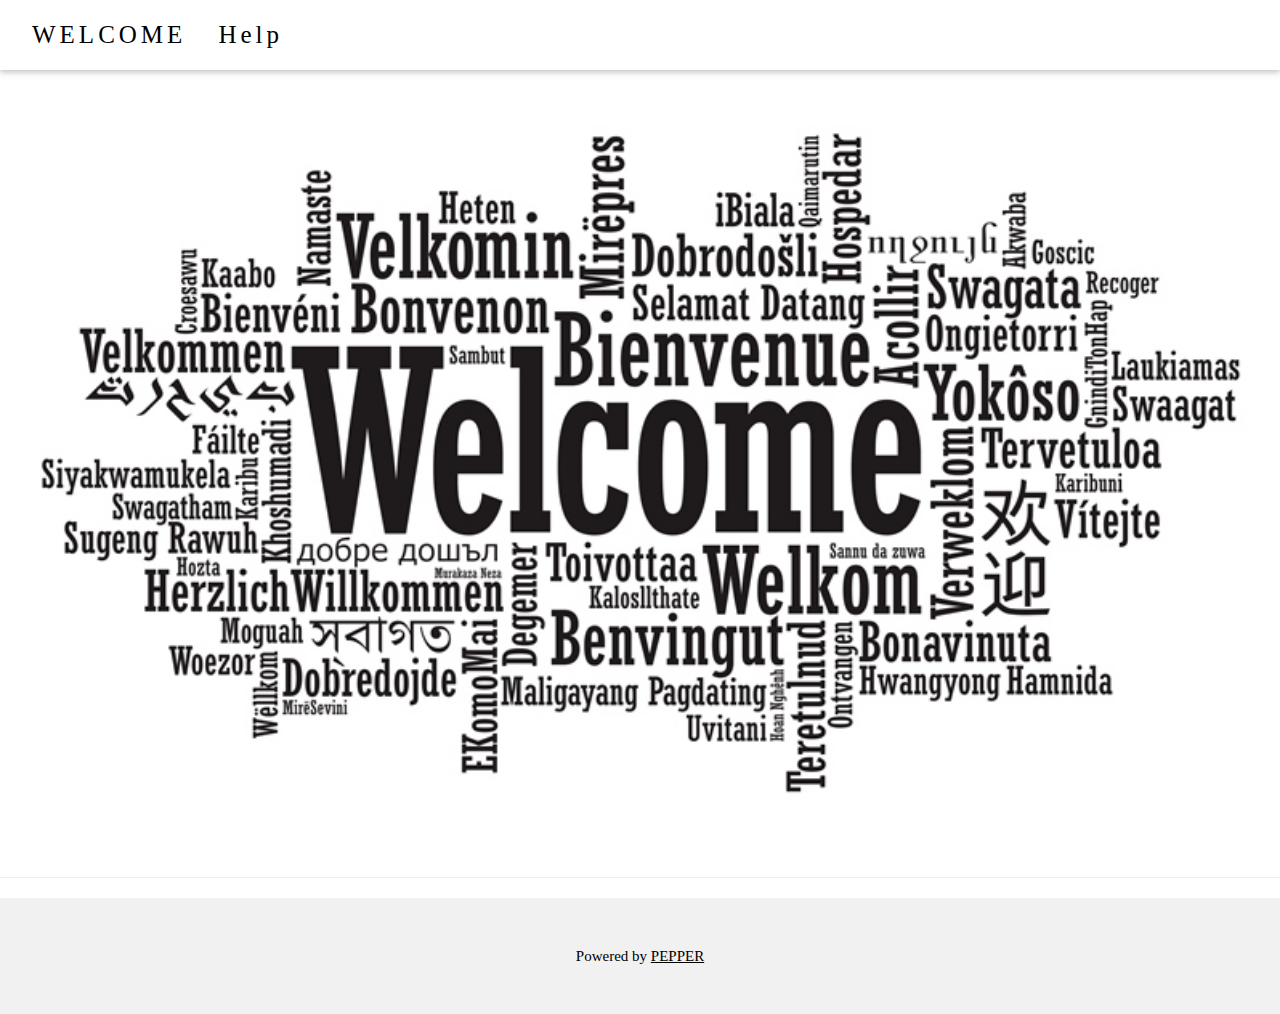
<file: html/index.html>
<!DOCTYPE html>
<html>
    <head>
        <meta name="viewport" content="width=device-width, initial-scale=1">
        <meta name="viewport" content="width=1280, user-scalable=no" />
        <link rel="stylesheet" href="css/w3.css">
        <link rel="stylesheet" type="text/css" href="css/formatting.css">

        <script src="js/jquery.js"></script>
        <script src="js/index.js"></script>
        <script type="application/javascript" src="js/fastclick.js"></script>
    </head>
    <body>
        <!-- Navbar -->
        <div class="w3-top">
            <div class="w3-bar w3-white w3-padding w3-card" style="letter-spacing:4px;">
                <a href="index.html" class="w3-bar-item w3-button">WELCOME</a>
                <a href="pages/help.html" class="w3-bar-item w3-button">Help</a>
            </div>
        </div>
        <hr />
        <!-- Header -->
        <header class="w3-display-container w3-content w3-wide" style="max-width:1600px;min-width:500px;padding-top: 20px;" id="home">
            <img id="pageImage" class="w3-image center" src="pics/welcome.jpg" alt="Welcome" width="100%">
        </header>
        <hr />
        <!-- Footer -->
        <footer class="w3-center w3-light-grey w3-padding-32">
            <p>Powered by <a href="https://www.softbankrobotics.com/emea/en" title="PEPPER" target="_blank" class="w3-hover-text-green">PEPPER</a></p>
        </footer>
    </body>
</html>
</file>
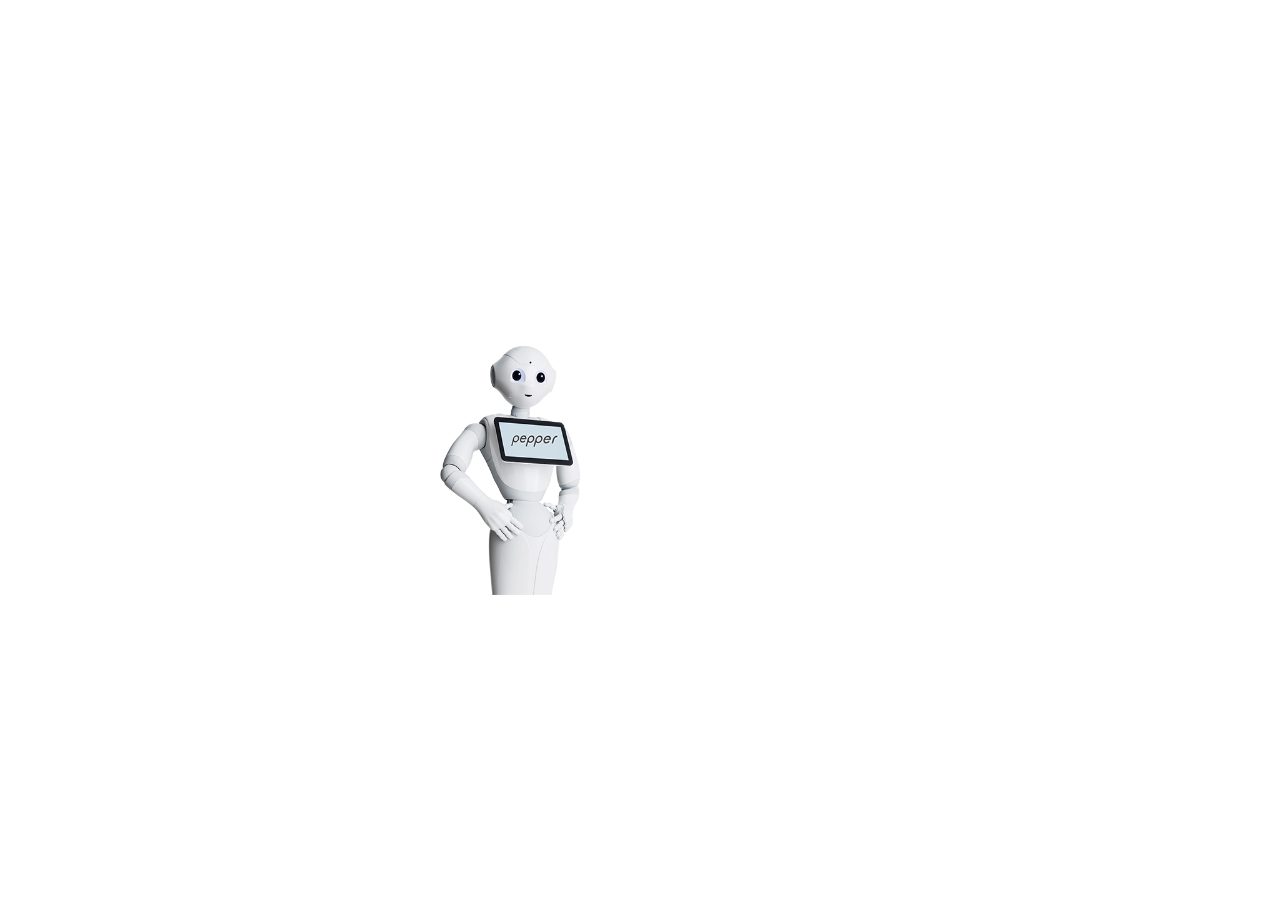
<file: html/pages/displayimage.html>
<!DOCTYPE html>
<html>
  <head>
    <meta name="viewport" content="width=device-width, initial-scale=1" />
    <link rel="stylesheet" href="../css/w3.css" />
    <link rel="stylesheet" href="../css/selfie_styles.css" />
    <script src="../js/jquery.js"></script>
    <script src="../js/displayinfo.js"></script>
    <script src="../js/displayimage.js"></script>
    <style>
      .box {
        width: 50%;
        height: 50%;
      }
    </style>
  </head>

  <body>
    <header
      class="w3-display-container w3-content w3-wide"
      style="max-width: 1600px; min-width: 500px; padding-top: 40px"
      id="displayimage"
    >
      <div class="box center w3-display-container">
        <img
          id="pageImage"
          src="../pics/pepper-standing.png"
          alt="Image"
          width="100%"
          height="100%"
        />
      </div>
    </header>
  </body>
  <script type="text/javascript">
    displayPageImage();
  </script>
</html>
</file>
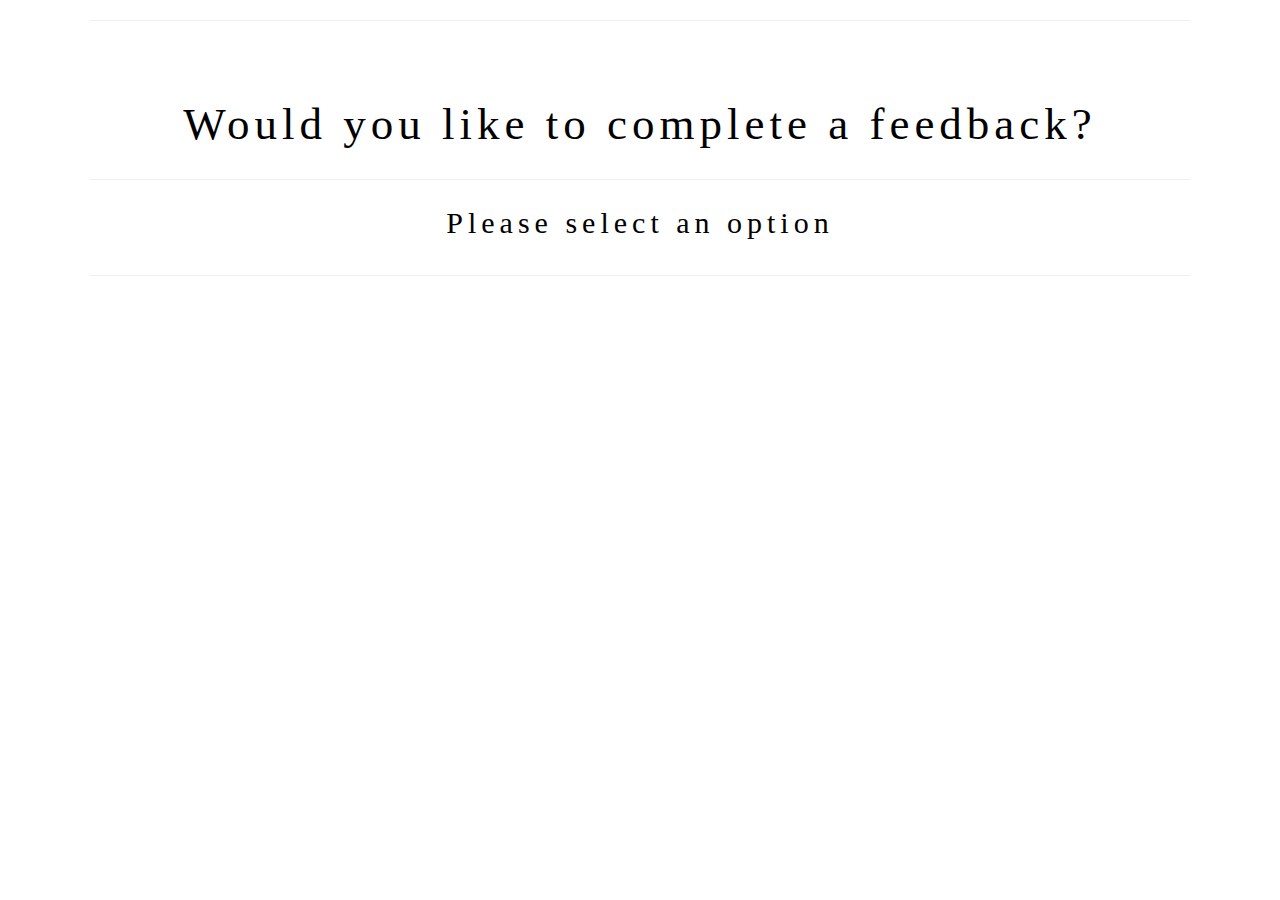
<file: html/pages/displaytext.html>
<!DOCTYPE html>
<html>
    <head>
        <title>Interact with Pepper</title>
        <meta charset="UTF-8">
        <meta name="viewport" content="width=device-width, initial-scale=1">
        <link rel="stylesheet" href="../css/w3.css">
        <link rel="stylesheet" type="text/css" href="../css/formatting.css">
        <link rel="stylesheet" href="../css/all.css">

        <script src="../js/jquery.js"></script>
        <script src="../js/displayinfo.js"></script>
    </head>
    
    <body>
        <div class="w3-content" style="max-width:1100px">
            <div class="w3-row">
                <div>
                    <div id="informationSection" class="w3-center">
                        <hr />
                        <h1 id="pageHeading" style="font-size: 45px;padding-top:50px"></h1>
                        <hr />
                        <h2 id="pageText"></h2>
                    </div>
                </div>
            </div>
            <hr />
        </div>
    </body>
    <script type="text/javascript">
        displayPageInformation();
    </script>
</html>
</file>
<file: html/css/formatting.css>
body {
    font-family: "Times New Roman", Georgia, Serif;
}

h1,h2,h3,h4,h5,h6 {
    font-family: "Times New Roman", Georgia, Serif;
    letter-spacing: 5px;
}

.default-font {
    font-family: 'Times New Roman', Georgia, Serif;
}

.center {
    text-align: center;
    display: block;
    margin-left: auto;
    margin-right: auto;
}

/* ------- *
 * BUTTONS *
 * ------- */
.hre-btn { 
    margin: 2em auto; 
    width: 5em; 
    line-height: 2em; 
    border: 2px solid black; 
    font-size: 1em; 
    text-align: center; 
}

.button {
    background-color: blue;
    border: none;
    color: white;
    padding: 5px 20px;
    text-align: center;
    text-decoration: none;
    display: inline-block;
    font-size: 16px;
    margin: 2px 2px;
    cursor: pointer;
}

.large-button {
    border-radius: 25px;
    width: 100%;
    height: auto;

    border-style: solid;
    border-width: 4px;
    border-color: gray;

    text-align: center;
    text-decoration: none;
    cursor: pointer;
    padding-top: 5%;
    padding-bottom: 5%;
    background-color: white;
    font-size: 2.7vw;
    color: black;
    /* border-radius: 50%; */
}

.rate-button {
    padding: 15px 25px;
    font: size 40;
    text-align: center;
    cursor: pointer;
    outline: none;
    color: #fff;
    background-color: white;
    border: none;
    border-radius: 15px;
    border-radius: 50%;
  }

.rate-button:hover {
    color: white;
    background-color: lightgray; /*#3e8e41*/
}

.rate-button:active {
    color: white;
    background-color: green;
    box-shadow: 0 5px #666;
    transform: translateY(4px);
}
.active-btn {
    box-shadow: 0 -9px #999; /* goldenrod; */
}
.inactive-btn {
    background-color: gray;
    border: none;
    border-radius: 15px;
    box-shadow: 0 0px #999;
    border-radius: 50%;
}
.gold-btn {color:gold} .gold-btn:hover, .gold-btn:active {background-color:gold; color: white;}
.teal-btn {background-color:teal; color:whitesmoke;} .teal-btn:hover, .teal-btn:active {background-color:whitesmoke; color: teal;}
.burlywood-btn {color:burlywood;} .burlywood-btn:hover, .burlywood-btn:active {background-color:burlywood; color: white;}
.fade-red-btn {color: #dd4b39;} .fade-red-btn:hover, .fade-red-btn:active {background-color:#dd4b39; color: white;}
.red-btn {background-color: whitesmoke;color: rgb(129, 0, 0);} .red-btn:hover, .red-btn:active {background-color:rgb(209, 29, 29); color: whitesmoke;}
.start-btn {color: darkcyan} .start-btn:hover, .start-btn:active {background-color:maroon; color: white;}
.brown-btn {background-color: whitesmoke;color: brown} .brown-btn:hover, .brown-btn:active {background-color:brown; color: white;}
.green-btn {background-color: whitesmoke;color: green} .green-btn:hover, .green-btn:active {background-color:green; color: whitesmoke;}
.blue-btn {background-color: #1589FF;color: whitesmoke} .blue-btn:hover, .blue-btn:active {background-color:whitesmoke; color: #1589FF;}

.rounded-rect-btn {
    border-radius: 5%;
}
.no-decoration a {
    text-decoration: none;
}

/* -------- *
 * FLOATING *
 * -------- */
.box-80 {
    margin-left: 10%;
    margin-right: 10%;
    margin-top: 5%;
    width: 80%;
    height: 70vh;
    text-align: center;
}

.float-left {
    width: 45%;
    height: 100%;
    float: left
}

.float-right {
    width: 45%;
    height: 100%;
    float: right;
}

.hre-input {
    padding: 4px 10px;
}

.input-field {
    font-size: x-large; 
    height: 50px; 
    border: 2px solid grey;
}
</file>
<file: html/css/selfie_styles.css>
body {
  min-height: 100vh;
  display: flex;
  justify-content: center;
  align-items: center;
  overflow: hidden;

  background-repeat: no-repeat;
  background-size: contain;
  color: white !important;
  font-family: "Poppins", sans-serif !important;
  min-height: 100vh;
}

.bg-img {
  height: 40%;
  width: 20%;
}

#center-div {
  min-width: 75vw;
  min-height: 65vh;
  border-radius: 15px;
  background-size: cover;
  display: flex;
  justify-content: center;
  align-items: center;
  flex-direction: column;
  gap: 20px;
}

.btn-container {
  display: flex;
  justify-content: center;
  align-items: center;
}

.btn-container button {
  margin: 10px;
  margin-top: 20px;
  font-size: 2.5rem !important;
  padding: 10px 20px;
  min-height: 100px;
  min-width: 300px;
  border: none;
  border-radius: 5px;
  color: white;
  cursor: pointer;
  transition: 0.3s;
  display: flex;
  justify-content: center;
  align-items: center;
  box-shadow: 5px 5px 15px 5px rgba(0, 0, 0, 0.5);
  background-color: rgb(0, 152, 216);
  font-weight: 600;
}

#btn-list {
  display: flex;
  justify-content: center;
  align-items: center;
  flex-direction: column;
  gap: 20px;
}

#btn-header h1 {
  font-size: 3rem;
  font-family: "Poppins", sans-serif !important;

  font-weight: bolder !important;
  letter-spacing: 2px;
  color: rgb(0, 63, 120);
}

#btn-list h3 {
  font-family: "Poppins", sans-serif !important;

  font-size: 2rem;
  font-weight: bolder !important;
  letter-spacing: 2px;
  color: rgba(138, 26, 40, 255);
}
</file>
<file: html/css/all.css>
.fa,
.fas,
.far,
.fal,
.fab {
  -moz-osx-font-smoothing: grayscale;
  -webkit-font-smoothing: antialiased;
  display: inline-block;
  font-style: normal;
  font-variant: normal;
  text-rendering: auto;
  line-height: 1; }

.fa-lg {
  font-size: 1.33333em;
  line-height: 0.75em;
  vertical-align: -.0667em; }

.fa-xs {
  font-size: .75em; }

.fa-sm {
  font-size: .875em; }

.fa-1x {
  font-size: 1em; }

.fa-2x {
  font-size: 2em; }

.fa-3x {
  font-size: 3em; }

.fa-4x {
  font-size: 4em; }

.fa-5x {
  font-size: 5em; }

.fa-6x {
  font-size: 6em; }

.fa-7x {
  font-size: 7em; }

.fa-8x {
  font-size: 8em; }

.fa-9x {
  font-size: 9em; }

.fa-10x {
  font-size: 10em; }

.fa-fw {
  text-align: center;
  width: 1.25em; }

.fa-ul {
  list-style-type: none;
  margin-left: 2.5em;
  padding-left: 0; }
  .fa-ul > li {
    position: relative; }

.fa-li {
  left: -2em;
  position: absolute;
  text-align: center;
  width: 2em;
  line-height: inherit; }

.fa-border {
  border: solid 0.08em #eee;
  border-radius: .1em;
  padding: .2em .25em .15em; }

.fa-pull-left {
  float: left; }

.fa-pull-right {
  float: right; }

.fa.fa-pull-left,
.fas.fa-pull-left,
.far.fa-pull-left,
.fal.fa-pull-left,
.fab.fa-pull-left {
  margin-right: .3em; }

.fa.fa-pull-right,
.fas.fa-pull-right,
.far.fa-pull-right,
.fal.fa-pull-right,
.fab.fa-pull-right {
  margin-left: .3em; }

.fa-spin {
  -webkit-animation: fa-spin 2s infinite linear;
          animation: fa-spin 2s infinite linear; }

.fa-pulse {
  -webkit-animation: fa-spin 1s infinite steps(8);
          animation: fa-spin 1s infinite steps(8); }

@-webkit-keyframes fa-spin {
  0% {
    -webkit-transform: rotate(0deg);
            transform: rotate(0deg); }
  100% {
    -webkit-transform: rotate(360deg);
            transform: rotate(360deg); } }

@keyframes fa-spin {
  0% {
    -webkit-transform: rotate(0deg);
            transform: rotate(0deg); }
  100% {
    -webkit-transform: rotate(360deg);
            transform: rotate(360deg); } }

.fa-rotate-90 {
  -ms-filter: "progid:DXImageTransform.Microsoft.BasicImage(rotation=1)";
  -webkit-transform: rotate(90deg);
          transform: rotate(90deg); }

.fa-rotate-180 {
  -ms-filter: "progid:DXImageTransform.Microsoft.BasicImage(rotation=2)";
  -webkit-transform: rotate(180deg);
          transform: rotate(180deg); }

.fa-rotate-270 {
  -ms-filter: "progid:DXImageTransform.Microsoft.BasicImage(rotation=3)";
  -webkit-transform: rotate(270deg);
          transform: rotate(270deg); }

.fa-flip-horizontal {
  -ms-filter: "progid:DXImageTransform.Microsoft.BasicImage(rotation=0, mirror=1)";
  -webkit-transform: scale(-1, 1);
          transform: scale(-1, 1); }

.fa-flip-vertical {
  -ms-filter: "progid:DXImageTransform.Microsoft.BasicImage(rotation=2, mirror=1)";
  -webkit-transform: scale(1, -1);
          transform: scale(1, -1); }

.fa-flip-both, .fa-flip-horizontal.fa-flip-vertical {
  -ms-filter: "progid:DXImageTransform.Microsoft.BasicImage(rotation=2, mirror=1)";
  -webkit-transform: scale(-1, -1);
          transform: scale(-1, -1); }

:root .fa-rotate-90,
:root .fa-rotate-180,
:root .fa-rotate-270,
:root .fa-flip-horizontal,
:root .fa-flip-vertical,
:root .fa-flip-both {
  -webkit-filter: none;
          filter: none; }

.fa-stack {
  display: inline-block;
  height: 2em;
  line-height: 2em;
  position: relative;
  vertical-align: middle;
  width: 2.5em; }

.fa-stack-1x,
.fa-stack-2x {
  left: 0;
  position: absolute;
  text-align: center;
  width: 100%; }

.fa-stack-1x {
  line-height: inherit; }

.fa-stack-2x {
  font-size: 2em; }

.fa-inverse {
  color: #fff; }

/* Font Awesome uses the Unicode Private Use Area (PUA) to ensure screen
readers do not read off random characters that represent icons */
.fa-500px:before {
  content: "\f26e"; }

.fa-accessible-icon:before {
  content: "\f368"; }

.fa-accusoft:before {
  content: "\f369"; }

.fa-acquisitions-incorporated:before {
  content: "\f6af"; }

.fa-ad:before {
  content: "\f641"; }

.fa-address-book:before {
  content: "\f2b9"; }

.fa-address-card:before {
  content: "\f2bb"; }

.fa-adjust:before {
  content: "\f042"; }

.fa-adn:before {
  content: "\f170"; }

.fa-adobe:before {
  content: "\f778"; }

.fa-adversal:before {
  content: "\f36a"; }

.fa-affiliatetheme:before {
  content: "\f36b"; }

.fa-air-freshener:before {
  content: "\f5d0"; }

.fa-algolia:before {
  content: "\f36c"; }

.fa-align-center:before {
  content: "\f037"; }

.fa-align-justify:before {
  content: "\f039"; }

.fa-align-left:before {
  content: "\f036"; }

.fa-align-right:before {
  content: "\f038"; }

.fa-alipay:before {
  content: "\f642"; }

.fa-allergies:before {
  content: "\f461"; }

.fa-amazon:before {
  content: "\f270"; }

.fa-amazon-pay:before {
  content: "\f42c"; }

.fa-ambulance:before {
  content: "\f0f9"; }

.fa-american-sign-language-interpreting:before {
  content: "\f2a3"; }

.fa-amilia:before {
  content: "\f36d"; }

.fa-anchor:before {
  content: "\f13d"; }

.fa-android:before {
  content: "\f17b"; }

.fa-angellist:before {
  content: "\f209"; }

.fa-angle-double-down:before {
  content: "\f103"; }

.fa-angle-double-left:before {
  content: "\f100"; }

.fa-angle-double-right:before {
  content: "\f101"; }

.fa-angle-double-up:before {
  content: "\f102"; }

.fa-angle-down:before {
  content: "\f107"; }

.fa-angle-left:before {
  content: "\f104"; }

.fa-angle-right:before {
  content: "\f105"; }

.fa-angle-up:before {
  content: "\f106"; }

.fa-angry:before {
  content: "\f556"; }

.fa-angrycreative:before {
  content: "\f36e"; }

.fa-angular:before {
  content: "\f420"; }

.fa-ankh:before {
  content: "\f644"; }

.fa-app-store:before {
  content: "\f36f"; }

.fa-app-store-ios:before {
  content: "\f370"; }

.fa-apper:before {
  content: "\f371"; }

.fa-apple:before {
  content: "\f179"; }

.fa-apple-alt:before {
  content: "\f5d1"; }

.fa-apple-pay:before {
  content: "\f415"; }

.fa-archive:before {
  content: "\f187"; }

.fa-archway:before {
  content: "\f557"; }

.fa-arrow-alt-circle-down:before {
  content: "\f358"; }

.fa-arrow-alt-circle-left:before {
  content: "\f359"; }

.fa-arrow-alt-circle-right:before {
  content: "\f35a"; }

.fa-arrow-alt-circle-up:before {
  content: "\f35b"; }

.fa-arrow-circle-down:before {
  content: "\f0ab"; }

.fa-arrow-circle-left:before {
  content: "\f0a8"; }

.fa-arrow-circle-right:before {
  content: "\f0a9"; }

.fa-arrow-circle-up:before {
  content: "\f0aa"; }

.fa-arrow-down:before {
  content: "\f063"; }

.fa-arrow-left:before {
  content: "\f060"; }

.fa-arrow-right:before {
  content: "\f061"; }

.fa-arrow-up:before {
  content: "\f062"; }

.fa-arrows-alt:before {
  content: "\f0b2"; }

.fa-arrows-alt-h:before {
  content: "\f337"; }

.fa-arrows-alt-v:before {
  content: "\f338"; }

.fa-artstation:before {
  content: "\f77a"; }

.fa-assistive-listening-systems:before {
  content: "\f2a2"; }

.fa-asterisk:before {
  content: "\f069"; }

.fa-asymmetrik:before {
  content: "\f372"; }

.fa-at:before {
  content: "\f1fa"; }

.fa-atlas:before {
  content: "\f558"; }

.fa-atlassian:before {
  content: "\f77b"; }

.fa-atom:before {
  content: "\f5d2"; }

.fa-audible:before {
  content: "\f373"; }

.fa-audio-description:before {
  content: "\f29e"; }

.fa-autoprefixer:before {
  content: "\f41c"; }

.fa-avianex:before {
  content: "\f374"; }

.fa-aviato:before {
  content: "\f421"; }

.fa-award:before {
  content: "\f559"; }

.fa-aws:before {
  content: "\f375"; }

.fa-baby:before {
  content: "\f77c"; }

.fa-baby-carriage:before {
  content: "\f77d"; }

.fa-backspace:before {
  content: "\f55a"; }

.fa-backward:before {
  content: "\f04a"; }

.fa-bacon:before {
  content: "\f7e5"; }

.fa-balance-scale:before {
  content: "\f24e"; }

.fa-ban:before {
  content: "\f05e"; }

.fa-band-aid:before {
  content: "\f462"; }

.fa-bandcamp:before {
  content: "\f2d5"; }

.fa-barcode:before {
  content: "\f02a"; }

.fa-bars:before {
  content: "\f0c9"; }

.fa-baseball-ball:before {
  content: "\f433"; }

.fa-basketball-ball:before {
  content: "\f434"; }

.fa-bath:before {
  content: "\f2cd"; }

.fa-battery-empty:before {
  content: "\f244"; }

.fa-battery-full:before {
  content: "\f240"; }

.fa-battery-half:before {
  content: "\f242"; }

.fa-battery-quarter:before {
  content: "\f243"; }

.fa-battery-three-quarters:before {
  content: "\f241"; }

.fa-bed:before {
  content: "\f236"; }

.fa-beer:before {
  content: "\f0fc"; }

.fa-behance:before {
  content: "\f1b4"; }

.fa-behance-square:before {
  content: "\f1b5"; }

.fa-bell:before {
  content: "\f0f3"; }

.fa-bell-slash:before {
  content: "\f1f6"; }

.fa-bezier-curve:before {
  content: "\f55b"; }

.fa-bible:before {
  content: "\f647"; }

.fa-bicycle:before {
  content: "\f206"; }

.fa-bimobject:before {
  content: "\f378"; }

.fa-binoculars:before {
  content: "\f1e5"; }

.fa-biohazard:before {
  content: "\f780"; }

.fa-birthday-cake:before {
  content: "\f1fd"; }

.fa-bitbucket:before {
  content: "\f171"; }

.fa-bitcoin:before {
  content: "\f379"; }

.fa-bity:before {
  content: "\f37a"; }

.fa-black-tie:before {
  content: "\f27e"; }

.fa-blackberry:before {
  content: "\f37b"; }

.fa-blender:before {
  content: "\f517"; }

.fa-blender-phone:before {
  content: "\f6b6"; }

.fa-blind:before {
  content: "\f29d"; }

.fa-blog:before {
  content: "\f781"; }

.fa-blogger:before {
  content: "\f37c"; }

.fa-blogger-b:before {
  content: "\f37d"; }

.fa-bluetooth:before {
  content: "\f293"; }

.fa-bluetooth-b:before {
  content: "\f294"; }

.fa-bold:before {
  content: "\f032"; }

.fa-bolt:before {
  content: "\f0e7"; }

.fa-bomb:before {
  content: "\f1e2"; }

.fa-bone:before {
  content: "\f5d7"; }

.fa-bong:before {
  content: "\f55c"; }

.fa-book:before {
  content: "\f02d"; }

.fa-book-dead:before {
  content: "\f6b7"; }

.fa-book-medical:before {
  content: "\f7e6"; }

.fa-book-open:before {
  content: "\f518"; }

.fa-book-reader:before {
  content: "\f5da"; }

.fa-bookmark:before {
  content: "\f02e"; }

.fa-bowling-ball:before {
  content: "\f436"; }

.fa-box:before {
  content: "\f466"; }

.fa-box-open:before {
  content: "\f49e"; }

.fa-boxes:before {
  content: "\f468"; }

.fa-braille:before {
  content: "\f2a1"; }

.fa-brain:before {
  content: "\f5dc"; }

.fa-bread-slice:before {
  content: "\f7ec"; }

.fa-briefcase:before {
  content: "\f0b1"; }

.fa-briefcase-medical:before {
  content: "\f469"; }

.fa-broadcast-tower:before {
  content: "\f519"; }

.fa-broom:before {
  content: "\f51a"; }

.fa-brush:before {
  content: "\f55d"; }

.fa-btc:before {
  content: "\f15a"; }

.fa-bug:before {
  content: "\f188"; }

.fa-building:before {
  content: "\f1ad"; }

.fa-bullhorn:before {
  content: "\f0a1"; }

.fa-bullseye:before {
  content: "\f140"; }

.fa-burn:before {
  content: "\f46a"; }

.fa-buromobelexperte:before {
  content: "\f37f"; }

.fa-bus:before {
  content: "\f207"; }

.fa-bus-alt:before {
  content: "\f55e"; }

.fa-business-time:before {
  content: "\f64a"; }

.fa-buysellads:before {
  content: "\f20d"; }

.fa-calculator:before {
  content: "\f1ec"; }

.fa-calendar:before {
  content: "\f133"; }

.fa-calendar-alt:before {
  content: "\f073"; }

.fa-calendar-check:before {
  content: "\f274"; }

.fa-calendar-day:before {
  content: "\f783"; }

.fa-calendar-minus:before {
  content: "\f272"; }

.fa-calendar-plus:before {
  content: "\f271"; }

.fa-calendar-times:before {
  content: "\f273"; }

.fa-calendar-week:before {
  content: "\f784"; }

.fa-camera:before {
  content: "\f030"; }

.fa-camera-retro:before {
  content: "\f083"; }

.fa-campground:before {
  content: "\f6bb"; }

.fa-canadian-maple-leaf:before {
  content: "\f785"; }

.fa-candy-cane:before {
  content: "\f786"; }

.fa-cannabis:before {
  content: "\f55f"; }

.fa-capsules:before {
  content: "\f46b"; }

.fa-car:before {
  content: "\f1b9"; }

.fa-car-alt:before {
  content: "\f5de"; }

.fa-car-battery:before {
  content: "\f5df"; }

.fa-car-crash:before {
  content: "\f5e1"; }

.fa-car-side:before {
  content: "\f5e4"; }

.fa-caret-down:before {
  content: "\f0d7"; }

.fa-caret-left:before {
  content: "\f0d9"; }

.fa-caret-right:before {
  content: "\f0da"; }

.fa-caret-square-down:before {
  content: "\f150"; }

.fa-caret-square-left:before {
  content: "\f191"; }

.fa-caret-square-right:before {
  content: "\f152"; }

.fa-caret-square-up:before {
  content: "\f151"; }

.fa-caret-up:before {
  content: "\f0d8"; }

.fa-carrot:before {
  content: "\f787"; }

.fa-cart-arrow-down:before {
  content: "\f218"; }

.fa-cart-plus:before {
  content: "\f217"; }

.fa-cash-register:before {
  content: "\f788"; }

.fa-cat:before {
  content: "\f6be"; }

.fa-cc-amazon-pay:before {
  content: "\f42d"; }

.fa-cc-amex:before {
  content: "\f1f3"; }

.fa-cc-apple-pay:before {
  content: "\f416"; }

.fa-cc-diners-club:before {
  content: "\f24c"; }

.fa-cc-discover:before {
  content: "\f1f2"; }

.fa-cc-jcb:before {
  content: "\f24b"; }

.fa-cc-mastercard:before {
  content: "\f1f1"; }

.fa-cc-paypal:before {
  content: "\f1f4"; }

.fa-cc-stripe:before {
  content: "\f1f5"; }

.fa-cc-visa:before {
  content: "\f1f0"; }

.fa-centercode:before {
  content: "\f380"; }

.fa-centos:before {
  content: "\f789"; }

.fa-certificate:before {
  content: "\f0a3"; }

.fa-chair:before {
  content: "\f6c0"; }

.fa-chalkboard:before {
  content: "\f51b"; }

.fa-chalkboard-teacher:before {
  content: "\f51c"; }

.fa-charging-station:before {
  content: "\f5e7"; }

.fa-chart-area:before {
  content: "\f1fe"; }

.fa-chart-bar:before {
  content: "\f080"; }

.fa-chart-line:before {
  content: "\f201"; }

.fa-chart-pie:before {
  content: "\f200"; }

.fa-check:before {
  content: "\f00c"; }

.fa-check-circle:before {
  content: "\f058"; }

.fa-check-double:before {
  content: "\f560"; }

.fa-check-square:before {
  content: "\f14a"; }

.fa-cheese:before {
  content: "\f7ef"; }

.fa-chess:before {
  content: "\f439"; }

.fa-chess-bishop:before {
  content: "\f43a"; }

.fa-chess-board:before {
  content: "\f43c"; }

.fa-chess-king:before {
  content: "\f43f"; }

.fa-chess-knight:before {
  content: "\f441"; }

.fa-chess-pawn:before {
  content: "\f443"; }

.fa-chess-queen:before {
  content: "\f445"; }

.fa-chess-rook:before {
  content: "\f447"; }

.fa-chevron-circle-down:before {
  content: "\f13a"; }

.fa-chevron-circle-left:before {
  content: "\f137"; }

.fa-chevron-circle-right:before {
  content: "\f138"; }

.fa-chevron-circle-up:before {
  content: "\f139"; }

.fa-chevron-down:before {
  content: "\f078"; }

.fa-chevron-left:before {
  content: "\f053"; }

.fa-chevron-right:before {
  content: "\f054"; }

.fa-chevron-up:before {
  content: "\f077"; }

.fa-child:before {
  content: "\f1ae"; }

.fa-chrome:before {
  content: "\f268"; }

.fa-church:before {
  content: "\f51d"; }

.fa-circle:before {
  content: "\f111"; }

.fa-circle-notch:before {
  content: "\f1ce"; }

.fa-city:before {
  content: "\f64f"; }

.fa-clinic-medical:before {
  content: "\f7f2"; }

.fa-clipboard:before {
  content: "\f328"; }

.fa-clipboard-check:before {
  content: "\f46c"; }

.fa-clipboard-list:before {
  content: "\f46d"; }

.fa-clock:before {
  content: "\f017"; }

.fa-clone:before {
  content: "\f24d"; }

.fa-closed-captioning:before {
  content: "\f20a"; }

.fa-cloud:before {
  content: "\f0c2"; }

.fa-cloud-download-alt:before {
  content: "\f381"; }

.fa-cloud-meatball:before {
  content: "\f73b"; }

.fa-cloud-moon:before {
  content: "\f6c3"; }

.fa-cloud-moon-rain:before {
  content: "\f73c"; }

.fa-cloud-rain:before {
  content: "\f73d"; }

.fa-cloud-showers-heavy:before {
  content: "\f740"; }

.fa-cloud-sun:before {
  content: "\f6c4"; }

.fa-cloud-sun-rain:before {
  content: "\f743"; }

.fa-cloud-upload-alt:before {
  content: "\f382"; }

.fa-cloudscale:before {
  content: "\f383"; }

.fa-cloudsmith:before {
  content: "\f384"; }

.fa-cloudversify:before {
  content: "\f385"; }

.fa-cocktail:before {
  content: "\f561"; }

.fa-code:before {
  content: "\f121"; }

.fa-code-branch:before {
  content: "\f126"; }

.fa-codepen:before {
  content: "\f1cb"; }

.fa-codiepie:before {
  content: "\f284"; }

.fa-coffee:before {
  content: "\f0f4"; }

.fa-cog:before {
  content: "\f013"; }

.fa-cogs:before {
  content: "\f085"; }

.fa-coins:before {
  content: "\f51e"; }

.fa-columns:before {
  content: "\f0db"; }

.fa-comment:before {
  content: "\f075"; }

.fa-comment-alt:before {
  content: "\f27a"; }

.fa-comment-dollar:before {
  content: "\f651"; }

.fa-comment-dots:before {
  content: "\f4ad"; }

.fa-comment-medical:before {
  content: "\f7f5"; }

.fa-comment-slash:before {
  content: "\f4b3"; }

.fa-comments:before {
  content: "\f086"; }

.fa-comments-dollar:before {
  content: "\f653"; }

.fa-compact-disc:before {
  content: "\f51f"; }

.fa-compass:before {
  content: "\f14e"; }

.fa-compress:before {
  content: "\f066"; }

.fa-compress-arrows-alt:before {
  content: "\f78c"; }

.fa-concierge-bell:before {
  content: "\f562"; }

.fa-confluence:before {
  content: "\f78d"; }

.fa-connectdevelop:before {
  content: "\f20e"; }

.fa-contao:before {
  content: "\f26d"; }

.fa-cookie:before {
  content: "\f563"; }

.fa-cookie-bite:before {
  content: "\f564"; }

.fa-copy:before {
  content: "\f0c5"; }

.fa-copyright:before {
  content: "\f1f9"; }

.fa-couch:before {
  content: "\f4b8"; }

.fa-cpanel:before {
  content: "\f388"; }

.fa-creative-commons:before {
  content: "\f25e"; }

.fa-creative-commons-by:before {
  content: "\f4e7"; }

.fa-creative-commons-nc:before {
  content: "\f4e8"; }

.fa-creative-commons-nc-eu:before {
  content: "\f4e9"; }

.fa-creative-commons-nc-jp:before {
  content: "\f4ea"; }

.fa-creative-commons-nd:before {
  content: "\f4eb"; }

.fa-creative-commons-pd:before {
  content: "\f4ec"; }

.fa-creative-commons-pd-alt:before {
  content: "\f4ed"; }

.fa-creative-commons-remix:before {
  content: "\f4ee"; }

.fa-creative-commons-sa:before {
  content: "\f4ef"; }

.fa-creative-commons-sampling:before {
  content: "\f4f0"; }

.fa-creative-commons-sampling-plus:before {
  content: "\f4f1"; }

.fa-creative-commons-share:before {
  content: "\f4f2"; }

.fa-creative-commons-zero:before {
  content: "\f4f3"; }

.fa-credit-card:before {
  content: "\f09d"; }

.fa-critical-role:before {
  content: "\f6c9"; }

.fa-crop:before {
  content: "\f125"; }

.fa-crop-alt:before {
  content: "\f565"; }

.fa-cross:before {
  content: "\f654"; }

.fa-crosshairs:before {
  content: "\f05b"; }

.fa-crow:before {
  content: "\f520"; }

.fa-crown:before {
  content: "\f521"; }

.fa-crutch:before {
  content: "\f7f7"; }

.fa-css3:before {
  content: "\f13c"; }

.fa-css3-alt:before {
  content: "\f38b"; }

.fa-cube:before {
  content: "\f1b2"; }

.fa-cubes:before {
  content: "\f1b3"; }

.fa-cut:before {
  content: "\f0c4"; }

.fa-cuttlefish:before {
  content: "\f38c"; }

.fa-d-and-d:before {
  content: "\f38d"; }

.fa-d-and-d-beyond:before {
  content: "\f6ca"; }

.fa-dashcube:before {
  content: "\f210"; }

.fa-database:before {
  content: "\f1c0"; }

.fa-deaf:before {
  content: "\f2a4"; }

.fa-delicious:before {
  content: "\f1a5"; }

.fa-democrat:before {
  content: "\f747"; }

.fa-deploydog:before {
  content: "\f38e"; }

.fa-deskpro:before {
  content: "\f38f"; }

.fa-desktop:before {
  content: "\f108"; }

.fa-dev:before {
  content: "\f6cc"; }

.fa-deviantart:before {
  content: "\f1bd"; }

.fa-dharmachakra:before {
  content: "\f655"; }

.fa-dhl:before {
  content: "\f790"; }

.fa-diagnoses:before {
  content: "\f470"; }

.fa-diaspora:before {
  content: "\f791"; }

.fa-dice:before {
  content: "\f522"; }

.fa-dice-d20:before {
  content: "\f6cf"; }

.fa-dice-d6:before {
  content: "\f6d1"; }

.fa-dice-five:before {
  content: "\f523"; }

.fa-dice-four:before {
  content: "\f524"; }

.fa-dice-one:before {
  content: "\f525"; }

.fa-dice-six:before {
  content: "\f526"; }

.fa-dice-three:before {
  content: "\f527"; }

.fa-dice-two:before {
  content: "\f528"; }

.fa-digg:before {
  content: "\f1a6"; }

.fa-digital-ocean:before {
  content: "\f391"; }

.fa-digital-tachograph:before {
  content: "\f566"; }

.fa-directions:before {
  content: "\f5eb"; }

.fa-discord:before {
  content: "\f392"; }

.fa-discourse:before {
  content: "\f393"; }

.fa-divide:before {
  content: "\f529"; }

.fa-dizzy:before {
  content: "\f567"; }

.fa-dna:before {
  content: "\f471"; }

.fa-dochub:before {
  content: "\f394"; }

.fa-docker:before {
  content: "\f395"; }

.fa-dog:before {
  content: "\f6d3"; }

.fa-dollar-sign:before {
  content: "\f155"; }

.fa-dolly:before {
  content: "\f472"; }

.fa-dolly-flatbed:before {
  content: "\f474"; }

.fa-donate:before {
  content: "\f4b9"; }

.fa-door-closed:before {
  content: "\f52a"; }

.fa-door-open:before {
  content: "\f52b"; }

.fa-dot-circle:before {
  content: "\f192"; }

.fa-dove:before {
  content: "\f4ba"; }

.fa-download:before {
  content: "\f019"; }

.fa-draft2digital:before {
  content: "\f396"; }

.fa-drafting-compass:before {
  content: "\f568"; }

.fa-dragon:before {
  content: "\f6d5"; }

.fa-draw-polygon:before {
  content: "\f5ee"; }

.fa-dribbble:before {
  content: "\f17d"; }

.fa-dribbble-square:before {
  content: "\f397"; }

.fa-dropbox:before {
  content: "\f16b"; }

.fa-drum:before {
  content: "\f569"; }

.fa-drum-steelpan:before {
  content: "\f56a"; }

.fa-drumstick-bite:before {
  content: "\f6d7"; }

.fa-drupal:before {
  content: "\f1a9"; }

.fa-dumbbell:before {
  content: "\f44b"; }

.fa-dumpster:before {
  content: "\f793"; }

.fa-dumpster-fire:before {
  content: "\f794"; }

.fa-dungeon:before {
  content: "\f6d9"; }

.fa-dyalog:before {
  content: "\f399"; }

.fa-earlybirds:before {
  content: "\f39a"; }

.fa-ebay:before {
  content: "\f4f4"; }

.fa-edge:before {
  content: "\f282"; }

.fa-edit:before {
  content: "\f044"; }

.fa-egg:before {
  content: "\f7fb"; }

.fa-eject:before {
  content: "\f052"; }

.fa-elementor:before {
  content: "\f430"; }

.fa-ellipsis-h:before {
  content: "\f141"; }

.fa-ellipsis-v:before {
  content: "\f142"; }

.fa-ello:before {
  content: "\f5f1"; }

.fa-ember:before {
  content: "\f423"; }

.fa-empire:before {
  content: "\f1d1"; }

.fa-envelope:before {
  content: "\f0e0"; }

.fa-envelope-open:before {
  content: "\f2b6"; }

.fa-envelope-open-text:before {
  content: "\f658"; }

.fa-envelope-square:before {
  content: "\f199"; }

.fa-envira:before {
  content: "\f299"; }

.fa-equals:before {
  content: "\f52c"; }

.fa-eraser:before {
  content: "\f12d"; }

.fa-erlang:before {
  content: "\f39d"; }

.fa-ethereum:before {
  content: "\f42e"; }

.fa-ethernet:before {
  content: "\f796"; }

.fa-etsy:before {
  content: "\f2d7"; }

.fa-euro-sign:before {
  content: "\f153"; }

.fa-exchange-alt:before {
  content: "\f362"; }

.fa-exclamation:before {
  content: "\f12a"; }

.fa-exclamation-circle:before {
  content: "\f06a"; }

.fa-exclamation-triangle:before {
  content: "\f071"; }

.fa-expand:before {
  content: "\f065"; }

.fa-expand-arrows-alt:before {
  content: "\f31e"; }

.fa-expeditedssl:before {
  content: "\f23e"; }

.fa-external-link-alt:before {
  content: "\f35d"; }

.fa-external-link-square-alt:before {
  content: "\f360"; }

.fa-eye:before {
  content: "\f06e"; }

.fa-eye-dropper:before {
  content: "\f1fb"; }

.fa-eye-slash:before {
  content: "\f070"; }

.fa-facebook:before {
  content: "\f09a"; }

.fa-facebook-f:before {
  content: "\f39e"; }

.fa-facebook-messenger:before {
  content: "\f39f"; }

.fa-facebook-square:before {
  content: "\f082"; }

.fa-fantasy-flight-games:before {
  content: "\f6dc"; }

.fa-fast-backward:before {
  content: "\f049"; }

.fa-fast-forward:before {
  content: "\f050"; }

.fa-fax:before {
  content: "\f1ac"; }

.fa-feather:before {
  content: "\f52d"; }

.fa-feather-alt:before {
  content: "\f56b"; }

.fa-fedex:before {
  content: "\f797"; }

.fa-fedora:before {
  content: "\f798"; }

.fa-female:before {
  content: "\f182"; }

.fa-fighter-jet:before {
  content: "\f0fb"; }

.fa-figma:before {
  content: "\f799"; }

.fa-file:before {
  content: "\f15b"; }

.fa-file-alt:before {
  content: "\f15c"; }

.fa-file-archive:before {
  content: "\f1c6"; }

.fa-file-audio:before {
  content: "\f1c7"; }

.fa-file-code:before {
  content: "\f1c9"; }

.fa-file-contract:before {
  content: "\f56c"; }

.fa-file-csv:before {
  content: "\f6dd"; }

.fa-file-download:before {
  content: "\f56d"; }

.fa-file-excel:before {
  content: "\f1c3"; }

.fa-file-export:before {
  content: "\f56e"; }

.fa-file-image:before {
  content: "\f1c5"; }

.fa-file-import:before {
  content: "\f56f"; }

.fa-file-invoice:before {
  content: "\f570"; }

.fa-file-invoice-dollar:before {
  content: "\f571"; }

.fa-file-medical:before {
  content: "\f477"; }

.fa-file-medical-alt:before {
  content: "\f478"; }

.fa-file-pdf:before {
  content: "\f1c1"; }

.fa-file-powerpoint:before {
  content: "\f1c4"; }

.fa-file-prescription:before {
  content: "\f572"; }

.fa-file-signature:before {
  content: "\f573"; }

.fa-file-upload:before {
  content: "\f574"; }

.fa-file-video:before {
  content: "\f1c8"; }

.fa-file-word:before {
  content: "\f1c2"; }

.fa-fill:before {
  content: "\f575"; }

.fa-fill-drip:before {
  content: "\f576"; }

.fa-film:before {
  content: "\f008"; }

.fa-filter:before {
  content: "\f0b0"; }

.fa-fingerprint:before {
  content: "\f577"; }

.fa-fire:before {
  content: "\f06d"; }

.fa-fire-alt:before {
  content: "\f7e4"; }

.fa-fire-extinguisher:before {
  content: "\f134"; }

.fa-firefox:before {
  content: "\f269"; }

.fa-first-aid:before {
  content: "\f479"; }

.fa-first-order:before {
  content: "\f2b0"; }

.fa-first-order-alt:before {
  content: "\f50a"; }

.fa-firstdraft:before {
  content: "\f3a1"; }

.fa-fish:before {
  content: "\f578"; }

.fa-fist-raised:before {
  content: "\f6de"; }

.fa-flag:before {
  content: "\f024"; }

.fa-flag-checkered:before {
  content: "\f11e"; }

.fa-flag-usa:before {
  content: "\f74d"; }

.fa-flask:before {
  content: "\f0c3"; }

.fa-flickr:before {
  content: "\f16e"; }

.fa-flipboard:before {
  content: "\f44d"; }

.fa-flushed:before {
  content: "\f579"; }

.fa-fly:before {
  content: "\f417"; }

.fa-folder:before {
  content: "\f07b"; }

.fa-folder-minus:before {
  content: "\f65d"; }

.fa-folder-open:before {
  content: "\f07c"; }

.fa-folder-plus:before {
  content: "\f65e"; }

.fa-font:before {
  content: "\f031"; }

.fa-font-awesome:before {
  content: "\f2b4"; }

.fa-font-awesome-alt:before {
  content: "\f35c"; }

.fa-font-awesome-flag:before {
  content: "\f425"; }

.fa-font-awesome-logo-full:before {
  content: "\f4e6"; }

.fa-fonticons:before {
  content: "\f280"; }

.fa-fonticons-fi:before {
  content: "\f3a2"; }

.fa-football-ball:before {
  content: "\f44e"; }

.fa-fort-awesome:before {
  content: "\f286"; }

.fa-fort-awesome-alt:before {
  content: "\f3a3"; }

.fa-forumbee:before {
  content: "\f211"; }

.fa-forward:before {
  content: "\f04e"; }

.fa-foursquare:before {
  content: "\f180"; }

.fa-free-code-camp:before {
  content: "\f2c5"; }

.fa-freebsd:before {
  content: "\f3a4"; }

.fa-frog:before {
  content: "\f52e"; }

.fa-frown:before {
  content: "\f119"; }

.fa-frown-open:before {
  content: "\f57a"; }

.fa-fulcrum:before {
  content: "\f50b"; }

.fa-funnel-dollar:before {
  content: "\f662"; }

.fa-futbol:before {
  content: "\f1e3"; }

.fa-galactic-republic:before {
  content: "\f50c"; }

.fa-galactic-senate:before {
  content: "\f50d"; }

.fa-gamepad:before {
  content: "\f11b"; }

.fa-gas-pump:before {
  content: "\f52f"; }

.fa-gavel:before {
  content: "\f0e3"; }

.fa-gem:before {
  content: "\f3a5"; }

.fa-genderless:before {
  content: "\f22d"; }

.fa-get-pocket:before {
  content: "\f265"; }

.fa-gg:before {
  content: "\f260"; }

.fa-gg-circle:before {
  content: "\f261"; }

.fa-ghost:before {
  content: "\f6e2"; }

.fa-gift:before {
  content: "\f06b"; }

.fa-gifts:before {
  content: "\f79c"; }

.fa-git:before {
  content: "\f1d3"; }

.fa-git-square:before {
  content: "\f1d2"; }

.fa-github:before {
  content: "\f09b"; }

.fa-github-alt:before {
  content: "\f113"; }

.fa-github-square:before {
  content: "\f092"; }

.fa-gitkraken:before {
  content: "\f3a6"; }

.fa-gitlab:before {
  content: "\f296"; }

.fa-gitter:before {
  content: "\f426"; }

.fa-glass-cheers:before {
  content: "\f79f"; }

.fa-glass-martini:before {
  content: "\f000"; }

.fa-glass-martini-alt:before {
  content: "\f57b"; }

.fa-glass-whiskey:before {
  content: "\f7a0"; }

.fa-glasses:before {
  content: "\f530"; }

.fa-glide:before {
  content: "\f2a5"; }

.fa-glide-g:before {
  content: "\f2a6"; }

.fa-globe:before {
  content: "\f0ac"; }

.fa-globe-africa:before {
  content: "\f57c"; }

.fa-globe-americas:before {
  content: "\f57d"; }

.fa-globe-asia:before {
  content: "\f57e"; }

.fa-globe-europe:before {
  content: "\f7a2"; }

.fa-gofore:before {
  content: "\f3a7"; }

.fa-golf-ball:before {
  content: "\f450"; }

.fa-goodreads:before {
  content: "\f3a8"; }

.fa-goodreads-g:before {
  content: "\f3a9"; }

.fa-google:before {
  content: "\f1a0"; }

.fa-google-drive:before {
  content: "\f3aa"; }

.fa-google-play:before {
  content: "\f3ab"; }

.fa-google-plus:before {
  content: "\f2b3"; }

.fa-google-plus-g:before {
  content: "\f0d5"; }

.fa-google-plus-square:before {
  content: "\f0d4"; }

.fa-google-wallet:before {
  content: "\f1ee"; }

.fa-gopuram:before {
  content: "\f664"; }

.fa-graduation-cap:before {
  content: "\f19d"; }

.fa-gratipay:before {
  content: "\f184"; }

.fa-grav:before {
  content: "\f2d6"; }

.fa-greater-than:before {
  content: "\f531"; }

.fa-greater-than-equal:before {
  content: "\f532"; }

.fa-grimace:before {
  content: "\f57f"; }

.fa-grin:before {
  content: "\f580"; }

.fa-grin-alt:before {
  content: "\f581"; }

.fa-grin-beam:before {
  content: "\f582"; }

.fa-grin-beam-sweat:before {
  content: "\f583"; }

.fa-grin-hearts:before {
  content: "\f584"; }

.fa-grin-squint:before {
  content: "\f585"; }

.fa-grin-squint-tears:before {
  content: "\f586"; }

.fa-grin-stars:before {
  content: "\f587"; }

.fa-grin-tears:before {
  content: "\f588"; }

.fa-grin-tongue:before {
  content: "\f589"; }

.fa-grin-tongue-squint:before {
  content: "\f58a"; }

.fa-grin-tongue-wink:before {
  content: "\f58b"; }

.fa-grin-wink:before {
  content: "\f58c"; }

.fa-grip-horizontal:before {
  content: "\f58d"; }

.fa-grip-lines:before {
  content: "\f7a4"; }

.fa-grip-lines-vertical:before {
  content: "\f7a5"; }

.fa-grip-vertical:before {
  content: "\f58e"; }

.fa-gripfire:before {
  content: "\f3ac"; }

.fa-grunt:before {
  content: "\f3ad"; }

.fa-guitar:before {
  content: "\f7a6"; }

.fa-gulp:before {
  content: "\f3ae"; }

.fa-h-square:before {
  content: "\f0fd"; }

.fa-hacker-news:before {
  content: "\f1d4"; }

.fa-hacker-news-square:before {
  content: "\f3af"; }

.fa-hackerrank:before {
  content: "\f5f7"; }

.fa-hamburger:before {
  content: "\f805"; }

.fa-hammer:before {
  content: "\f6e3"; }

.fa-hamsa:before {
  content: "\f665"; }

.fa-hand-holding:before {
  content: "\f4bd"; }

.fa-hand-holding-heart:before {
  content: "\f4be"; }

.fa-hand-holding-usd:before {
  content: "\f4c0"; }

.fa-hand-lizard:before {
  content: "\f258"; }

.fa-hand-middle-finger:before {
  content: "\f806"; }

.fa-hand-paper:before {
  content: "\f256"; }

.fa-hand-peace:before {
  content: "\f25b"; }

.fa-hand-point-down:before {
  content: "\f0a7"; }

.fa-hand-point-left:before {
  content: "\f0a5"; }

.fa-hand-point-right:before {
  content: "\f0a4"; }

.fa-hand-point-up:before {
  content: "\f0a6"; }

.fa-hand-pointer:before {
  content: "\f25a"; }

.fa-hand-rock:before {
  content: "\f255"; }

.fa-hand-scissors:before {
  content: "\f257"; }

.fa-hand-spock:before {
  content: "\f259"; }

.fa-hands:before {
  content: "\f4c2"; }

.fa-hands-helping:before {
  content: "\f4c4"; }

.fa-handshake:before {
  content: "\f2b5"; }

.fa-hanukiah:before {
  content: "\f6e6"; }

.fa-hard-hat:before {
  content: "\f807"; }

.fa-hashtag:before {
  content: "\f292"; }

.fa-hat-wizard:before {
  content: "\f6e8"; }

.fa-haykal:before {
  content: "\f666"; }

.fa-hdd:before {
  content: "\f0a0"; }

.fa-heading:before {
  content: "\f1dc"; }

.fa-headphones:before {
  content: "\f025"; }

.fa-headphones-alt:before {
  content: "\f58f"; }

.fa-headset:before {
  content: "\f590"; }

.fa-heart:before {
  content: "\f004"; }

.fa-heart-broken:before {
  content: "\f7a9"; }

.fa-heartbeat:before {
  content: "\f21e"; }

.fa-helicopter:before {
  content: "\f533"; }

.fa-highlighter:before {
  content: "\f591"; }

.fa-hiking:before {
  content: "\f6ec"; }

.fa-hippo:before {
  content: "\f6ed"; }

.fa-hips:before {
  content: "\f452"; }

.fa-hire-a-helper:before {
  content: "\f3b0"; }

.fa-history:before {
  content: "\f1da"; }

.fa-hockey-puck:before {
  content: "\f453"; }

.fa-holly-berry:before {
  content: "\f7aa"; }

.fa-home:before {
  content: "\f015"; }

.fa-hooli:before {
  content: "\f427"; }

.fa-hornbill:before {
  content: "\f592"; }

.fa-horse:before {
  content: "\f6f0"; }

.fa-horse-head:before {
  content: "\f7ab"; }

.fa-hospital:before {
  content: "\f0f8"; }

.fa-hospital-alt:before {
  content: "\f47d"; }

.fa-hospital-symbol:before {
  content: "\f47e"; }

.fa-hot-tub:before {
  content: "\f593"; }

.fa-hotdog:before {
  content: "\f80f"; }

.fa-hotel:before {
  content: "\f594"; }

.fa-hotjar:before {
  content: "\f3b1"; }

.fa-hourglass:before {
  content: "\f254"; }

.fa-hourglass-end:before {
  content: "\f253"; }

.fa-hourglass-half:before {
  content: "\f252"; }

.fa-hourglass-start:before {
  content: "\f251"; }

.fa-house-damage:before {
  content: "\f6f1"; }

.fa-houzz:before {
  content: "\f27c"; }

.fa-hryvnia:before {
  content: "\f6f2"; }

.fa-html5:before {
  content: "\f13b"; }

.fa-hubspot:before {
  content: "\f3b2"; }

.fa-i-cursor:before {
  content: "\f246"; }

.fa-ice-cream:before {
  content: "\f810"; }

.fa-icicles:before {
  content: "\f7ad"; }

.fa-id-badge:before {
  content: "\f2c1"; }

.fa-id-card:before {
  content: "\f2c2"; }

.fa-id-card-alt:before {
  content: "\f47f"; }

.fa-igloo:before {
  content: "\f7ae"; }

.fa-image:before {
  content: "\f03e"; }

.fa-images:before {
  content: "\f302"; }

.fa-imdb:before {
  content: "\f2d8"; }

.fa-inbox:before {
  content: "\f01c"; }

.fa-indent:before {
  content: "\f03c"; }

.fa-industry:before {
  content: "\f275"; }

.fa-infinity:before {
  content: "\f534"; }

.fa-info:before {
  content: "\f129"; }

.fa-info-circle:before {
  content: "\f05a"; }

.fa-instagram:before {
  content: "\f16d"; }

.fa-intercom:before {
  content: "\f7af"; }

.fa-internet-explorer:before {
  content: "\f26b"; }

.fa-invision:before {
  content: "\f7b0"; }

.fa-ioxhost:before {
  content: "\f208"; }

.fa-italic:before {
  content: "\f033"; }

.fa-itunes:before {
  content: "\f3b4"; }

.fa-itunes-note:before {
  content: "\f3b5"; }

.fa-java:before {
  content: "\f4e4"; }

.fa-jedi:before {
  content: "\f669"; }

.fa-jedi-order:before {
  content: "\f50e"; }

.fa-jenkins:before {
  content: "\f3b6"; }

.fa-jira:before {
  content: "\f7b1"; }

.fa-joget:before {
  content: "\f3b7"; }

.fa-joint:before {
  content: "\f595"; }

.fa-joomla:before {
  content: "\f1aa"; }

.fa-journal-whills:before {
  content: "\f66a"; }

.fa-js:before {
  content: "\f3b8"; }

.fa-js-square:before {
  content: "\f3b9"; }

.fa-jsfiddle:before {
  content: "\f1cc"; }

.fa-kaaba:before {
  content: "\f66b"; }

.fa-kaggle:before {
  content: "\f5fa"; }

.fa-key:before {
  content: "\f084"; }

.fa-keybase:before {
  content: "\f4f5"; }

.fa-keyboard:before {
  content: "\f11c"; }

.fa-keycdn:before {
  content: "\f3ba"; }

.fa-khanda:before {
  content: "\f66d"; }

.fa-kickstarter:before {
  content: "\f3bb"; }

.fa-kickstarter-k:before {
  content: "\f3bc"; }

.fa-kiss:before {
  content: "\f596"; }

.fa-kiss-beam:before {
  content: "\f597"; }

.fa-kiss-wink-heart:before {
  content: "\f598"; }

.fa-kiwi-bird:before {
  content: "\f535"; }

.fa-korvue:before {
  content: "\f42f"; }

.fa-landmark:before {
  content: "\f66f"; }

.fa-language:before {
  content: "\f1ab"; }

.fa-laptop:before {
  content: "\f109"; }

.fa-laptop-code:before {
  content: "\f5fc"; }

.fa-laptop-medical:before {
  content: "\f812"; }

.fa-laravel:before {
  content: "\f3bd"; }

.fa-lastfm:before {
  content: "\f202"; }

.fa-lastfm-square:before {
  content: "\f203"; }

.fa-laugh:before {
  content: "\f599"; }

.fa-laugh-beam:before {
  content: "\f59a"; }

.fa-laugh-squint:before {
  content: "\f59b"; }

.fa-laugh-wink:before {
  content: "\f59c"; }

.fa-layer-group:before {
  content: "\f5fd"; }

.fa-leaf:before {
  content: "\f06c"; }

.fa-leanpub:before {
  content: "\f212"; }

.fa-lemon:before {
  content: "\f094"; }

.fa-less:before {
  content: "\f41d"; }

.fa-less-than:before {
  content: "\f536"; }

.fa-less-than-equal:before {
  content: "\f537"; }

.fa-level-down-alt:before {
  content: "\f3be"; }

.fa-level-up-alt:before {
  content: "\f3bf"; }

.fa-life-ring:before {
  content: "\f1cd"; }

.fa-lightbulb:before {
  content: "\f0eb"; }

.fa-line:before {
  content: "\f3c0"; }

.fa-link:before {
  content: "\f0c1"; }

.fa-linkedin:before {
  content: "\f08c"; }

.fa-linkedin-in:before {
  content: "\f0e1"; }

.fa-linode:before {
  content: "\f2b8"; }

.fa-linux:before {
  content: "\f17c"; }

.fa-lira-sign:before {
  content: "\f195"; }

.fa-list:before {
  content: "\f03a"; }

.fa-list-alt:before {
  content: "\f022"; }

.fa-list-ol:before {
  content: "\f0cb"; }

.fa-list-ul:before {
  content: "\f0ca"; }

.fa-location-arrow:before {
  content: "\f124"; }

.fa-lock:before {
  content: "\f023"; }

.fa-lock-open:before {
  content: "\f3c1"; }

.fa-long-arrow-alt-down:before {
  content: "\f309"; }

.fa-long-arrow-alt-left:before {
  content: "\f30a"; }

.fa-long-arrow-alt-right:before {
  content: "\f30b"; }

.fa-long-arrow-alt-up:before {
  content: "\f30c"; }

.fa-low-vision:before {
  content: "\f2a8"; }

.fa-luggage-cart:before {
  content: "\f59d"; }

.fa-lyft:before {
  content: "\f3c3"; }

.fa-magento:before {
  content: "\f3c4"; }

.fa-magic:before {
  content: "\f0d0"; }

.fa-magnet:before {
  content: "\f076"; }

.fa-mail-bulk:before {
  content: "\f674"; }

.fa-mailchimp:before {
  content: "\f59e"; }

.fa-male:before {
  content: "\f183"; }

.fa-mandalorian:before {
  content: "\f50f"; }

.fa-map:before {
  content: "\f279"; }

.fa-map-marked:before {
  content: "\f59f"; }

.fa-map-marked-alt:before {
  content: "\f5a0"; }

.fa-map-marker:before {
  content: "\f041"; }

.fa-map-marker-alt:before {
  content: "\f3c5"; }

.fa-map-pin:before {
  content: "\f276"; }

.fa-map-signs:before {
  content: "\f277"; }

.fa-markdown:before {
  content: "\f60f"; }

.fa-marker:before {
  content: "\f5a1"; }

.fa-mars:before {
  content: "\f222"; }

.fa-mars-double:before {
  content: "\f227"; }

.fa-mars-stroke:before {
  content: "\f229"; }

.fa-mars-stroke-h:before {
  content: "\f22b"; }

.fa-mars-stroke-v:before {
  content: "\f22a"; }

.fa-mask:before {
  content: "\f6fa"; }

.fa-mastodon:before {
  content: "\f4f6"; }

.fa-maxcdn:before {
  content: "\f136"; }

.fa-medal:before {
  content: "\f5a2"; }

.fa-medapps:before {
  content: "\f3c6"; }

.fa-medium:before {
  content: "\f23a"; }

.fa-medium-m:before {
  content: "\f3c7"; }

.fa-medkit:before {
  content: "\f0fa"; }

.fa-medrt:before {
  content: "\f3c8"; }

.fa-meetup:before {
  content: "\f2e0"; }

.fa-megaport:before {
  content: "\f5a3"; }

.fa-meh:before {
  content: "\f11a"; }

.fa-meh-blank:before {
  content: "\f5a4"; }

.fa-meh-rolling-eyes:before {
  content: "\f5a5"; }

.fa-memory:before {
  content: "\f538"; }

.fa-mendeley:before {
  content: "\f7b3"; }

.fa-menorah:before {
  content: "\f676"; }

.fa-mercury:before {
  content: "\f223"; }

.fa-meteor:before {
  content: "\f753"; }

.fa-microchip:before {
  content: "\f2db"; }

.fa-microphone:before {
  content: "\f130"; }

.fa-microphone-alt:before {
  content: "\f3c9"; }

.fa-microphone-alt-slash:before {
  content: "\f539"; }

.fa-microphone-slash:before {
  content: "\f131"; }

.fa-microscope:before {
  content: "\f610"; }

.fa-microsoft:before {
  content: "\f3ca"; }

.fa-minus:before {
  content: "\f068"; }

.fa-minus-circle:before {
  content: "\f056"; }

.fa-minus-square:before {
  content: "\f146"; }

.fa-mitten:before {
  content: "\f7b5"; }

.fa-mix:before {
  content: "\f3cb"; }

.fa-mixcloud:before {
  content: "\f289"; }

.fa-mizuni:before {
  content: "\f3cc"; }

.fa-mobile:before {
  content: "\f10b"; }

.fa-mobile-alt:before {
  content: "\f3cd"; }

.fa-modx:before {
  content: "\f285"; }

.fa-monero:before {
  content: "\f3d0"; }

.fa-money-bill:before {
  content: "\f0d6"; }

.fa-money-bill-alt:before {
  content: "\f3d1"; }

.fa-money-bill-wave:before {
  content: "\f53a"; }

.fa-money-bill-wave-alt:before {
  content: "\f53b"; }

.fa-money-check:before {
  content: "\f53c"; }

.fa-money-check-alt:before {
  content: "\f53d"; }

.fa-monument:before {
  content: "\f5a6"; }

.fa-moon:before {
  content: "\f186"; }

.fa-mortar-pestle:before {
  content: "\f5a7"; }

.fa-mosque:before {
  content: "\f678"; }

.fa-motorcycle:before {
  content: "\f21c"; }

.fa-mountain:before {
  content: "\f6fc"; }

.fa-mouse-pointer:before {
  content: "\f245"; }

.fa-mug-hot:before {
  content: "\f7b6"; }

.fa-music:before {
  content: "\f001"; }

.fa-napster:before {
  content: "\f3d2"; }

.fa-neos:before {
  content: "\f612"; }

.fa-network-wired:before {
  content: "\f6ff"; }

.fa-neuter:before {
  content: "\f22c"; }

.fa-newspaper:before {
  content: "\f1ea"; }

.fa-nimblr:before {
  content: "\f5a8"; }

.fa-nintendo-switch:before {
  content: "\f418"; }

.fa-node:before {
  content: "\f419"; }

.fa-node-js:before {
  content: "\f3d3"; }

.fa-not-equal:before {
  content: "\f53e"; }

.fa-notes-medical:before {
  content: "\f481"; }

.fa-npm:before {
  content: "\f3d4"; }

.fa-ns8:before {
  content: "\f3d5"; }

.fa-nutritionix:before {
  content: "\f3d6"; }

.fa-object-group:before {
  content: "\f247"; }

.fa-object-ungroup:before {
  content: "\f248"; }

.fa-odnoklassniki:before {
  content: "\f263"; }

.fa-odnoklassniki-square:before {
  content: "\f264"; }

.fa-oil-can:before {
  content: "\f613"; }

.fa-old-republic:before {
  content: "\f510"; }

.fa-om:before {
  content: "\f679"; }

.fa-opencart:before {
  content: "\f23d"; }

.fa-openid:before {
  content: "\f19b"; }

.fa-opera:before {
  content: "\f26a"; }

.fa-optin-monster:before {
  content: "\f23c"; }

.fa-osi:before {
  content: "\f41a"; }

.fa-otter:before {
  content: "\f700"; }

.fa-outdent:before {
  content: "\f03b"; }

.fa-page4:before {
  content: "\f3d7"; }

.fa-pagelines:before {
  content: "\f18c"; }

.fa-pager:before {
  content: "\f815"; }

.fa-paint-brush:before {
  content: "\f1fc"; }

.fa-paint-roller:before {
  content: "\f5aa"; }

.fa-palette:before {
  content: "\f53f"; }

.fa-palfed:before {
  content: "\f3d8"; }

.fa-pallet:before {
  content: "\f482"; }

.fa-paper-plane:before {
  content: "\f1d8"; }

.fa-paperclip:before {
  content: "\f0c6"; }

.fa-parachute-box:before {
  content: "\f4cd"; }

.fa-paragraph:before {
  content: "\f1dd"; }

.fa-parking:before {
  content: "\f540"; }

.fa-passport:before {
  content: "\f5ab"; }

.fa-pastafarianism:before {
  content: "\f67b"; }

.fa-paste:before {
  content: "\f0ea"; }

.fa-patreon:before {
  content: "\f3d9"; }

.fa-pause:before {
  content: "\f04c"; }

.fa-pause-circle:before {
  content: "\f28b"; }

.fa-paw:before {
  content: "\f1b0"; }

.fa-paypal:before {
  content: "\f1ed"; }

.fa-peace:before {
  content: "\f67c"; }

.fa-pen:before {
  content: "\f304"; }

.fa-pen-alt:before {
  content: "\f305"; }

.fa-pen-fancy:before {
  content: "\f5ac"; }

.fa-pen-nib:before {
  content: "\f5ad"; }

.fa-pen-square:before {
  content: "\f14b"; }

.fa-pencil-alt:before {
  content: "\f303"; }

.fa-pencil-ruler:before {
  content: "\f5ae"; }

.fa-penny-arcade:before {
  content: "\f704"; }

.fa-people-carry:before {
  content: "\f4ce"; }

.fa-pepper-hot:before {
  content: "\f816"; }

.fa-percent:before {
  content: "\f295"; }

.fa-percentage:before {
  content: "\f541"; }

.fa-periscope:before {
  content: "\f3da"; }

.fa-person-booth:before {
  content: "\f756"; }

.fa-phabricator:before {
  content: "\f3db"; }

.fa-phoenix-framework:before {
  content: "\f3dc"; }

.fa-phoenix-squadron:before {
  content: "\f511"; }

.fa-phone:before {
  content: "\f095"; }

.fa-phone-slash:before {
  content: "\f3dd"; }

.fa-phone-square:before {
  content: "\f098"; }

.fa-phone-volume:before {
  content: "\f2a0"; }

.fa-php:before {
  content: "\f457"; }

.fa-pied-piper:before {
  content: "\f2ae"; }

.fa-pied-piper-alt:before {
  content: "\f1a8"; }

.fa-pied-piper-hat:before {
  content: "\f4e5"; }

.fa-pied-piper-pp:before {
  content: "\f1a7"; }

.fa-piggy-bank:before {
  content: "\f4d3"; }

.fa-pills:before {
  content: "\f484"; }

.fa-pinterest:before {
  content: "\f0d2"; }

.fa-pinterest-p:before {
  content: "\f231"; }

.fa-pinterest-square:before {
  content: "\f0d3"; }

.fa-pizza-slice:before {
  content: "\f818"; }

.fa-place-of-worship:before {
  content: "\f67f"; }

.fa-plane:before {
  content: "\f072"; }

.fa-plane-arrival:before {
  content: "\f5af"; }

.fa-plane-departure:before {
  content: "\f5b0"; }

.fa-play:before {
  content: "\f04b"; }

.fa-play-circle:before {
  content: "\f144"; }

.fa-playstation:before {
  content: "\f3df"; }

.fa-plug:before {
  content: "\f1e6"; }

.fa-plus:before {
  content: "\f067"; }

.fa-plus-circle:before {
  content: "\f055"; }

.fa-plus-square:before {
  content: "\f0fe"; }

.fa-podcast:before {
  content: "\f2ce"; }

.fa-poll:before {
  content: "\f681"; }

.fa-poll-h:before {
  content: "\f682"; }

.fa-poo:before {
  content: "\f2fe"; }

.fa-poo-storm:before {
  content: "\f75a"; }

.fa-poop:before {
  content: "\f619"; }

.fa-portrait:before {
  content: "\f3e0"; }

.fa-pound-sign:before {
  content: "\f154"; }

.fa-power-off:before {
  content: "\f011"; }

.fa-pray:before {
  content: "\f683"; }

.fa-praying-hands:before {
  content: "\f684"; }

.fa-prescription:before {
  content: "\f5b1"; }

.fa-prescription-bottle:before {
  content: "\f485"; }

.fa-prescription-bottle-alt:before {
  content: "\f486"; }

.fa-print:before {
  content: "\f02f"; }

.fa-procedures:before {
  content: "\f487"; }

.fa-product-hunt:before {
  content: "\f288"; }

.fa-project-diagram:before {
  content: "\f542"; }

.fa-pushed:before {
  content: "\f3e1"; }

.fa-puzzle-piece:before {
  content: "\f12e"; }

.fa-python:before {
  content: "\f3e2"; }

.fa-qq:before {
  content: "\f1d6"; }

.fa-qrcode:before {
  content: "\f029"; }

.fa-question:before {
  content: "\f128"; }

.fa-question-circle:before {
  content: "\f059"; }

.fa-quidditch:before {
  content: "\f458"; }

.fa-quinscape:before {
  content: "\f459"; }

.fa-quora:before {
  content: "\f2c4"; }

.fa-quote-left:before {
  content: "\f10d"; }

.fa-quote-right:before {
  content: "\f10e"; }

.fa-quran:before {
  content: "\f687"; }

.fa-r-project:before {
  content: "\f4f7"; }

.fa-radiation:before {
  content: "\f7b9"; }

.fa-radiation-alt:before {
  content: "\f7ba"; }

.fa-rainbow:before {
  content: "\f75b"; }

.fa-random:before {
  content: "\f074"; }

.fa-raspberry-pi:before {
  content: "\f7bb"; }

.fa-ravelry:before {
  content: "\f2d9"; }

.fa-react:before {
  content: "\f41b"; }

.fa-reacteurope:before {
  content: "\f75d"; }

.fa-readme:before {
  content: "\f4d5"; }

.fa-rebel:before {
  content: "\f1d0"; }

.fa-receipt:before {
  content: "\f543"; }

.fa-recycle:before {
  content: "\f1b8"; }

.fa-red-river:before {
  content: "\f3e3"; }

.fa-reddit:before {
  content: "\f1a1"; }

.fa-reddit-alien:before {
  content: "\f281"; }

.fa-reddit-square:before {
  content: "\f1a2"; }

.fa-redhat:before {
  content: "\f7bc"; }

.fa-redo:before {
  content: "\f01e"; }

.fa-redo-alt:before {
  content: "\f2f9"; }

.fa-registered:before {
  content: "\f25d"; }

.fa-renren:before {
  content: "\f18b"; }

.fa-reply:before {
  content: "\f3e5"; }

.fa-reply-all:before {
  content: "\f122"; }

.fa-replyd:before {
  content: "\f3e6"; }

.fa-republican:before {
  content: "\f75e"; }

.fa-researchgate:before {
  content: "\f4f8"; }

.fa-resolving:before {
  content: "\f3e7"; }

.fa-restroom:before {
  content: "\f7bd"; }

.fa-retweet:before {
  content: "\f079"; }

.fa-rev:before {
  content: "\f5b2"; }

.fa-ribbon:before {
  content: "\f4d6"; }

.fa-ring:before {
  content: "\f70b"; }

.fa-road:before {
  content: "\f018"; }

.fa-robot:before {
  content: "\f544"; }

.fa-rocket:before {
  content: "\f135"; }

.fa-rocketchat:before {
  content: "\f3e8"; }

.fa-rockrms:before {
  content: "\f3e9"; }

.fa-route:before {
  content: "\f4d7"; }

.fa-rss:before {
  content: "\f09e"; }

.fa-rss-square:before {
  content: "\f143"; }

.fa-ruble-sign:before {
  content: "\f158"; }

.fa-ruler:before {
  content: "\f545"; }

.fa-ruler-combined:before {
  content: "\f546"; }

.fa-ruler-horizontal:before {
  content: "\f547"; }

.fa-ruler-vertical:before {
  content: "\f548"; }

.fa-running:before {
  content: "\f70c"; }

.fa-rupee-sign:before {
  content: "\f156"; }

.fa-sad-cry:before {
  content: "\f5b3"; }

.fa-sad-tear:before {
  content: "\f5b4"; }

.fa-safari:before {
  content: "\f267"; }

.fa-sass:before {
  content: "\f41e"; }

.fa-satellite:before {
  content: "\f7bf"; }

.fa-satellite-dish:before {
  content: "\f7c0"; }

.fa-save:before {
  content: "\f0c7"; }

.fa-schlix:before {
  content: "\f3ea"; }

.fa-school:before {
  content: "\f549"; }

.fa-screwdriver:before {
  content: "\f54a"; }

.fa-scribd:before {
  content: "\f28a"; }

.fa-scroll:before {
  content: "\f70e"; }

.fa-sd-card:before {
  content: "\f7c2"; }

.fa-search:before {
  content: "\f002"; }

.fa-search-dollar:before {
  content: "\f688"; }

.fa-search-location:before {
  content: "\f689"; }

.fa-search-minus:before {
  content: "\f010"; }

.fa-search-plus:before {
  content: "\f00e"; }

.fa-searchengin:before {
  content: "\f3eb"; }

.fa-seedling:before {
  content: "\f4d8"; }

.fa-sellcast:before {
  content: "\f2da"; }

.fa-sellsy:before {
  content: "\f213"; }

.fa-server:before {
  content: "\f233"; }

.fa-servicestack:before {
  content: "\f3ec"; }

.fa-shapes:before {
  content: "\f61f"; }

.fa-share:before {
  content: "\f064"; }

.fa-share-alt:before {
  content: "\f1e0"; }

.fa-share-alt-square:before {
  content: "\f1e1"; }

.fa-share-square:before {
  content: "\f14d"; }

.fa-shekel-sign:before {
  content: "\f20b"; }

.fa-shield-alt:before {
  content: "\f3ed"; }

.fa-ship:before {
  content: "\f21a"; }

.fa-shipping-fast:before {
  content: "\f48b"; }

.fa-shirtsinbulk:before {
  content: "\f214"; }

.fa-shoe-prints:before {
  content: "\f54b"; }

.fa-shopping-bag:before {
  content: "\f290"; }

.fa-shopping-basket:before {
  content: "\f291"; }

.fa-shopping-cart:before {
  content: "\f07a"; }

.fa-shopware:before {
  content: "\f5b5"; }

.fa-shower:before {
  content: "\f2cc"; }

.fa-shuttle-van:before {
  content: "\f5b6"; }

.fa-sign:before {
  content: "\f4d9"; }

.fa-sign-in-alt:before {
  content: "\f2f6"; }

.fa-sign-language:before {
  content: "\f2a7"; }

.fa-sign-out-alt:before {
  content: "\f2f5"; }

.fa-signal:before {
  content: "\f012"; }

.fa-signature:before {
  content: "\f5b7"; }

.fa-sim-card:before {
  content: "\f7c4"; }

.fa-simplybuilt:before {
  content: "\f215"; }

.fa-sistrix:before {
  content: "\f3ee"; }

.fa-sitemap:before {
  content: "\f0e8"; }

.fa-sith:before {
  content: "\f512"; }

.fa-skating:before {
  content: "\f7c5"; }

.fa-sketch:before {
  content: "\f7c6"; }

.fa-skiing:before {
  content: "\f7c9"; }

.fa-skiing-nordic:before {
  content: "\f7ca"; }

.fa-skull:before {
  content: "\f54c"; }

.fa-skull-crossbones:before {
  content: "\f714"; }

.fa-skyatlas:before {
  content: "\f216"; }

.fa-skype:before {
  content: "\f17e"; }

.fa-slack:before {
  content: "\f198"; }

.fa-slack-hash:before {
  content: "\f3ef"; }

.fa-slash:before {
  content: "\f715"; }

.fa-sleigh:before {
  content: "\f7cc"; }

.fa-sliders-h:before {
  content: "\f1de"; }

.fa-slideshare:before {
  content: "\f1e7"; }

.fa-smile:before {
  content: "\f118"; }

.fa-smile-beam:before {
  content: "\f5b8"; }

.fa-smile-wink:before {
  content: "\f4da"; }

.fa-smog:before {
  content: "\f75f"; }

.fa-smoking:before {
  content: "\f48d"; }

.fa-smoking-ban:before {
  content: "\f54d"; }

.fa-sms:before {
  content: "\f7cd"; }

.fa-snapchat:before {
  content: "\f2ab"; }

.fa-snapchat-ghost:before {
  content: "\f2ac"; }

.fa-snapchat-square:before {
  content: "\f2ad"; }

.fa-snowboarding:before {
  content: "\f7ce"; }

.fa-snowflake:before {
  content: "\f2dc"; }

.fa-snowman:before {
  content: "\f7d0"; }

.fa-snowplow:before {
  content: "\f7d2"; }

.fa-socks:before {
  content: "\f696"; }

.fa-solar-panel:before {
  content: "\f5ba"; }

.fa-sort:before {
  content: "\f0dc"; }

.fa-sort-alpha-down:before {
  content: "\f15d"; }

.fa-sort-alpha-up:before {
  content: "\f15e"; }

.fa-sort-amount-down:before {
  content: "\f160"; }

.fa-sort-amount-up:before {
  content: "\f161"; }

.fa-sort-down:before {
  content: "\f0dd"; }

.fa-sort-numeric-down:before {
  content: "\f162"; }

.fa-sort-numeric-up:before {
  content: "\f163"; }

.fa-sort-up:before {
  content: "\f0de"; }

.fa-soundcloud:before {
  content: "\f1be"; }

.fa-sourcetree:before {
  content: "\f7d3"; }

.fa-spa:before {
  content: "\f5bb"; }

.fa-space-shuttle:before {
  content: "\f197"; }

.fa-speakap:before {
  content: "\f3f3"; }

.fa-spider:before {
  content: "\f717"; }

.fa-spinner:before {
  content: "\f110"; }

.fa-splotch:before {
  content: "\f5bc"; }

.fa-spotify:before {
  content: "\f1bc"; }

.fa-spray-can:before {
  content: "\f5bd"; }

.fa-square:before {
  content: "\f0c8"; }

.fa-square-full:before {
  content: "\f45c"; }

.fa-square-root-alt:before {
  content: "\f698"; }

.fa-squarespace:before {
  content: "\f5be"; }

.fa-stack-exchange:before {
  content: "\f18d"; }

.fa-stack-overflow:before {
  content: "\f16c"; }

.fa-stamp:before {
  content: "\f5bf"; }

.fa-star:before {
  content: "\f005"; }

.fa-star-and-crescent:before {
  content: "\f699"; }

.fa-star-half:before {
  content: "\f089"; }

.fa-star-half-alt:before {
  content: "\f5c0"; }

.fa-star-of-david:before {
  content: "\f69a"; }

.fa-star-of-life:before {
  content: "\f621"; }

.fa-staylinked:before {
  content: "\f3f5"; }

.fa-steam:before {
  content: "\f1b6"; }

.fa-steam-square:before {
  content: "\f1b7"; }

.fa-steam-symbol:before {
  content: "\f3f6"; }

.fa-step-backward:before {
  content: "\f048"; }

.fa-step-forward:before {
  content: "\f051"; }

.fa-stethoscope:before {
  content: "\f0f1"; }

.fa-sticker-mule:before {
  content: "\f3f7"; }

.fa-sticky-note:before {
  content: "\f249"; }

.fa-stop:before {
  content: "\f04d"; }

.fa-stop-circle:before {
  content: "\f28d"; }

.fa-stopwatch:before {
  content: "\f2f2"; }

.fa-store:before {
  content: "\f54e"; }

.fa-store-alt:before {
  content: "\f54f"; }

.fa-strava:before {
  content: "\f428"; }

.fa-stream:before {
  content: "\f550"; }

.fa-street-view:before {
  content: "\f21d"; }

.fa-strikethrough:before {
  content: "\f0cc"; }

.fa-stripe:before {
  content: "\f429"; }

.fa-stripe-s:before {
  content: "\f42a"; }

.fa-stroopwafel:before {
  content: "\f551"; }

.fa-studiovinari:before {
  content: "\f3f8"; }

.fa-stumbleupon:before {
  content: "\f1a4"; }

.fa-stumbleupon-circle:before {
  content: "\f1a3"; }

.fa-subscript:before {
  content: "\f12c"; }

.fa-subway:before {
  content: "\f239"; }

.fa-suitcase:before {
  content: "\f0f2"; }

.fa-suitcase-rolling:before {
  content: "\f5c1"; }

.fa-sun:before {
  content: "\f185"; }

.fa-superpowers:before {
  content: "\f2dd"; }

.fa-superscript:before {
  content: "\f12b"; }

.fa-supple:before {
  content: "\f3f9"; }

.fa-surprise:before {
  content: "\f5c2"; }

.fa-suse:before {
  content: "\f7d6"; }

.fa-swatchbook:before {
  content: "\f5c3"; }

.fa-swimmer:before {
  content: "\f5c4"; }

.fa-swimming-pool:before {
  content: "\f5c5"; }

.fa-synagogue:before {
  content: "\f69b"; }

.fa-sync:before {
  content: "\f021"; }

.fa-sync-alt:before {
  content: "\f2f1"; }

.fa-syringe:before {
  content: "\f48e"; }

.fa-table:before {
  content: "\f0ce"; }

.fa-table-tennis:before {
  content: "\f45d"; }

.fa-tablet:before {
  content: "\f10a"; }

.fa-tablet-alt:before {
  content: "\f3fa"; }

.fa-tablets:before {
  content: "\f490"; }

.fa-tachometer-alt:before {
  content: "\f3fd"; }

.fa-tag:before {
  content: "\f02b"; }

.fa-tags:before {
  content: "\f02c"; }

.fa-tape:before {
  content: "\f4db"; }

.fa-tasks:before {
  content: "\f0ae"; }

.fa-taxi:before {
  content: "\f1ba"; }

.fa-teamspeak:before {
  content: "\f4f9"; }

.fa-teeth:before {
  content: "\f62e"; }

.fa-teeth-open:before {
  content: "\f62f"; }

.fa-telegram:before {
  content: "\f2c6"; }

.fa-telegram-plane:before {
  content: "\f3fe"; }

.fa-temperature-high:before {
  content: "\f769"; }

.fa-temperature-low:before {
  content: "\f76b"; }

.fa-tencent-weibo:before {
  content: "\f1d5"; }

.fa-tenge:before {
  content: "\f7d7"; }

.fa-terminal:before {
  content: "\f120"; }

.fa-text-height:before {
  content: "\f034"; }

.fa-text-width:before {
  content: "\f035"; }

.fa-th:before {
  content: "\f00a"; }

.fa-th-large:before {
  content: "\f009"; }

.fa-th-list:before {
  content: "\f00b"; }

.fa-the-red-yeti:before {
  content: "\f69d"; }

.fa-theater-masks:before {
  content: "\f630"; }

.fa-themeco:before {
  content: "\f5c6"; }

.fa-themeisle:before {
  content: "\f2b2"; }

.fa-thermometer:before {
  content: "\f491"; }

.fa-thermometer-empty:before {
  content: "\f2cb"; }

.fa-thermometer-full:before {
  content: "\f2c7"; }

.fa-thermometer-half:before {
  content: "\f2c9"; }

.fa-thermometer-quarter:before {
  content: "\f2ca"; }

.fa-thermometer-three-quarters:before {
  content: "\f2c8"; }

.fa-think-peaks:before {
  content: "\f731"; }

.fa-thumbs-down:before {
  content: "\f165"; }

.fa-thumbs-up:before {
  content: "\f164"; }

.fa-thumbtack:before {
  content: "\f08d"; }

.fa-ticket-alt:before {
  content: "\f3ff"; }

.fa-times:before {
  content: "\f00d"; }

.fa-times-circle:before {
  content: "\f057"; }

.fa-tint:before {
  content: "\f043"; }

.fa-tint-slash:before {
  content: "\f5c7"; }

.fa-tired:before {
  content: "\f5c8"; }

.fa-toggle-off:before {
  content: "\f204"; }

.fa-toggle-on:before {
  content: "\f205"; }

.fa-toilet:before {
  content: "\f7d8"; }

.fa-toilet-paper:before {
  content: "\f71e"; }

.fa-toolbox:before {
  content: "\f552"; }

.fa-tools:before {
  content: "\f7d9"; }

.fa-tooth:before {
  content: "\f5c9"; }

.fa-torah:before {
  content: "\f6a0"; }

.fa-torii-gate:before {
  content: "\f6a1"; }

.fa-tractor:before {
  content: "\f722"; }

.fa-trade-federation:before {
  content: "\f513"; }

.fa-trademark:before {
  content: "\f25c"; }

.fa-traffic-light:before {
  content: "\f637"; }

.fa-train:before {
  content: "\f238"; }

.fa-tram:before {
  content: "\f7da"; }

.fa-transgender:before {
  content: "\f224"; }

.fa-transgender-alt:before {
  content: "\f225"; }

.fa-trash:before {
  content: "\f1f8"; }

.fa-trash-alt:before {
  content: "\f2ed"; }

.fa-trash-restore:before {
  content: "\f829"; }

.fa-trash-restore-alt:before {
  content: "\f82a"; }

.fa-tree:before {
  content: "\f1bb"; }

.fa-trello:before {
  content: "\f181"; }

.fa-tripadvisor:before {
  content: "\f262"; }

.fa-trophy:before {
  content: "\f091"; }

.fa-truck:before {
  content: "\f0d1"; }

.fa-truck-loading:before {
  content: "\f4de"; }

.fa-truck-monster:before {
  content: "\f63b"; }

.fa-truck-moving:before {
  content: "\f4df"; }

.fa-truck-pickup:before {
  content: "\f63c"; }

.fa-tshirt:before {
  content: "\f553"; }

.fa-tty:before {
  content: "\f1e4"; }

.fa-tumblr:before {
  content: "\f173"; }

.fa-tumblr-square:before {
  content: "\f174"; }

.fa-tv:before {
  content: "\f26c"; }

.fa-twitch:before {
  content: "\f1e8"; }

.fa-twitter:before {
  content: "\f099"; }

.fa-twitter-square:before {
  content: "\f081"; }

.fa-typo3:before {
  content: "\f42b"; }

.fa-uber:before {
  content: "\f402"; }

.fa-ubuntu:before {
  content: "\f7df"; }

.fa-uikit:before {
  content: "\f403"; }

.fa-umbrella:before {
  content: "\f0e9"; }

.fa-umbrella-beach:before {
  content: "\f5ca"; }

.fa-underline:before {
  content: "\f0cd"; }

.fa-undo:before {
  content: "\f0e2"; }

.fa-undo-alt:before {
  content: "\f2ea"; }

.fa-uniregistry:before {
  content: "\f404"; }

.fa-universal-access:before {
  content: "\f29a"; }

.fa-university:before {
  content: "\f19c"; }

.fa-unlink:before {
  content: "\f127"; }

.fa-unlock:before {
  content: "\f09c"; }

.fa-unlock-alt:before {
  content: "\f13e"; }

.fa-untappd:before {
  content: "\f405"; }

.fa-upload:before {
  content: "\f093"; }

.fa-ups:before {
  content: "\f7e0"; }

.fa-usb:before {
  content: "\f287"; }

.fa-user:before {
  content: "\f007"; }

.fa-user-alt:before {
  content: "\f406"; }

.fa-user-alt-slash:before {
  content: "\f4fa"; }

.fa-user-astronaut:before {
  content: "\f4fb"; }

.fa-user-check:before {
  content: "\f4fc"; }

.fa-user-circle:before {
  content: "\f2bd"; }

.fa-user-clock:before {
  content: "\f4fd"; }

.fa-user-cog:before {
  content: "\f4fe"; }

.fa-user-edit:before {
  content: "\f4ff"; }

.fa-user-friends:before {
  content: "\f500"; }

.fa-user-graduate:before {
  content: "\f501"; }

.fa-user-injured:before {
  content: "\f728"; }

.fa-user-lock:before {
  content: "\f502"; }

.fa-user-md:before {
  content: "\f0f0"; }

.fa-user-minus:before {
  content: "\f503"; }

.fa-user-ninja:before {
  content: "\f504"; }

.fa-user-nurse:before {
  content: "\f82f"; }

.fa-user-plus:before {
  content: "\f234"; }

.fa-user-secret:before {
  content: "\f21b"; }

.fa-user-shield:before {
  content: "\f505"; }

.fa-user-slash:before {
  content: "\f506"; }

.fa-user-tag:before {
  content: "\f507"; }

.fa-user-tie:before {
  content: "\f508"; }

.fa-user-times:before {
  content: "\f235"; }

.fa-users:before {
  content: "\f0c0"; }

.fa-users-cog:before {
  content: "\f509"; }

.fa-usps:before {
  content: "\f7e1"; }

.fa-ussunnah:before {
  content: "\f407"; }

.fa-utensil-spoon:before {
  content: "\f2e5"; }

.fa-utensils:before {
  content: "\f2e7"; }

.fa-vaadin:before {
  content: "\f408"; }

.fa-vector-square:before {
  content: "\f5cb"; }

.fa-venus:before {
  content: "\f221"; }

.fa-venus-double:before {
  content: "\f226"; }

.fa-venus-mars:before {
  content: "\f228"; }

.fa-viacoin:before {
  content: "\f237"; }

.fa-viadeo:before {
  content: "\f2a9"; }

.fa-viadeo-square:before {
  content: "\f2aa"; }

.fa-vial:before {
  content: "\f492"; }

.fa-vials:before {
  content: "\f493"; }

.fa-viber:before {
  content: "\f409"; }

.fa-video:before {
  content: "\f03d"; }

.fa-video-slash:before {
  content: "\f4e2"; }

.fa-vihara:before {
  content: "\f6a7"; }

.fa-vimeo:before {
  content: "\f40a"; }

.fa-vimeo-square:before {
  content: "\f194"; }

.fa-vimeo-v:before {
  content: "\f27d"; }

.fa-vine:before {
  content: "\f1ca"; }

.fa-vk:before {
  content: "\f189"; }

.fa-vnv:before {
  content: "\f40b"; }

.fa-volleyball-ball:before {
  content: "\f45f"; }

.fa-volume-down:before {
  content: "\f027"; }

.fa-volume-mute:before {
  content: "\f6a9"; }

.fa-volume-off:before {
  content: "\f026"; }

.fa-volume-up:before {
  content: "\f028"; }

.fa-vote-yea:before {
  content: "\f772"; }

.fa-vr-cardboard:before {
  content: "\f729"; }

.fa-vuejs:before {
  content: "\f41f"; }

.fa-walking:before {
  content: "\f554"; }

.fa-wallet:before {
  content: "\f555"; }

.fa-warehouse:before {
  content: "\f494"; }

.fa-water:before {
  content: "\f773"; }

.fa-weebly:before {
  content: "\f5cc"; }

.fa-weibo:before {
  content: "\f18a"; }

.fa-weight:before {
  content: "\f496"; }

.fa-weight-hanging:before {
  content: "\f5cd"; }

.fa-weixin:before {
  content: "\f1d7"; }

.fa-whatsapp:before {
  content: "\f232"; }

.fa-whatsapp-square:before {
  content: "\f40c"; }

.fa-wheelchair:before {
  content: "\f193"; }

.fa-whmcs:before {
  content: "\f40d"; }

.fa-wifi:before {
  content: "\f1eb"; }

.fa-wikipedia-w:before {
  content: "\f266"; }

.fa-wind:before {
  content: "\f72e"; }

.fa-window-close:before {
  content: "\f410"; }

.fa-window-maximize:before {
  content: "\f2d0"; }

.fa-window-minimize:before {
  content: "\f2d1"; }

.fa-window-restore:before {
  content: "\f2d2"; }

.fa-windows:before {
  content: "\f17a"; }

.fa-wine-bottle:before {
  content: "\f72f"; }

.fa-wine-glass:before {
  content: "\f4e3"; }

.fa-wine-glass-alt:before {
  content: "\f5ce"; }

.fa-wix:before {
  content: "\f5cf"; }

.fa-wizards-of-the-coast:before {
  content: "\f730"; }

.fa-wolf-pack-battalion:before {
  content: "\f514"; }

.fa-won-sign:before {
  content: "\f159"; }

.fa-wordpress:before {
  content: "\f19a"; }

.fa-wordpress-simple:before {
  content: "\f411"; }

.fa-wpbeginner:before {
  content: "\f297"; }

.fa-wpexplorer:before {
  content: "\f2de"; }

.fa-wpforms:before {
  content: "\f298"; }

.fa-wpressr:before {
  content: "\f3e4"; }

.fa-wrench:before {
  content: "\f0ad"; }

.fa-x-ray:before {
  content: "\f497"; }

.fa-xbox:before {
  content: "\f412"; }

.fa-xing:before {
  content: "\f168"; }

.fa-xing-square:before {
  content: "\f169"; }

.fa-y-combinator:before {
  content: "\f23b"; }

.fa-yahoo:before {
  content: "\f19e"; }

.fa-yandex:before {
  content: "\f413"; }

.fa-yandex-international:before {
  content: "\f414"; }

.fa-yarn:before {
  content: "\f7e3"; }

.fa-yelp:before {
  content: "\f1e9"; }

.fa-yen-sign:before {
  content: "\f157"; }

.fa-yin-yang:before {
  content: "\f6ad"; }

.fa-yoast:before {
  content: "\f2b1"; }

.fa-youtube:before {
  content: "\f167"; }

.fa-youtube-square:before {
  content: "\f431"; }

.fa-zhihu:before {
  content: "\f63f"; }

.sr-only {
  border: 0;
  clip: rect(0, 0, 0, 0);
  height: 1px;
  margin: -1px;
  overflow: hidden;
  padding: 0;
  position: absolute;
  width: 1px; }

.sr-only-focusable:active, .sr-only-focusable:focus {
  clip: auto;
  height: auto;
  margin: 0;
  overflow: visible;
  position: static;
  width: auto; }
@font-face {
  font-family: 'Font Awesome 5 Brands';
  font-style: normal;
  font-weight: normal;
  font-display: auto;
  src: url("../webfonts/fa-brands-400.eot");
  src: url("../webfonts/fa-brands-400.eot?#iefix") format("embedded-opentype"), url("../webfonts/fa-brands-400.woff2") format("woff2"), url("../webfonts/fa-brands-400.woff") format("woff"), url("../webfonts/fa-brands-400.ttf") format("truetype"), url("../webfonts/fa-brands-400.svg#fontawesome") format("svg"); }

.fab {
  font-family: 'Font Awesome 5 Brands'; }
@font-face {
  font-family: 'Font Awesome 5 Free';
  font-style: normal;
  font-weight: 400;
  font-display: auto;
  src: url("../webfonts/fa-regular-400.eot");
  src: url("../webfonts/fa-regular-400.eot?#iefix") format("embedded-opentype"), url("../webfonts/fa-regular-400.woff2") format("woff2"), url("../webfonts/fa-regular-400.woff") format("woff"), url("../webfonts/fa-regular-400.ttf") format("truetype"), url("../webfonts/fa-regular-400.svg#fontawesome") format("svg"); }

.far {
  font-family: 'Font Awesome 5 Free';
  font-weight: 400; }
@font-face {
  font-family: 'Font Awesome 5 Free';
  font-style: normal;
  font-weight: 900;
  font-display: auto;
  src: url("../webfonts/fa-solid-900.eot");
  src: url("../webfonts/fa-solid-900.eot?#iefix") format("embedded-opentype"), url("../webfonts/fa-solid-900.woff2") format("woff2"), url("../webfonts/fa-solid-900.woff") format("woff"), url("../webfonts/fa-solid-900.ttf") format("truetype"), url("../webfonts/fa-solid-900.svg#fontawesome") format("svg"); }

.fa,
.fas {
  font-family: 'Font Awesome 5 Free';
  font-weight: 900; }
</file>
